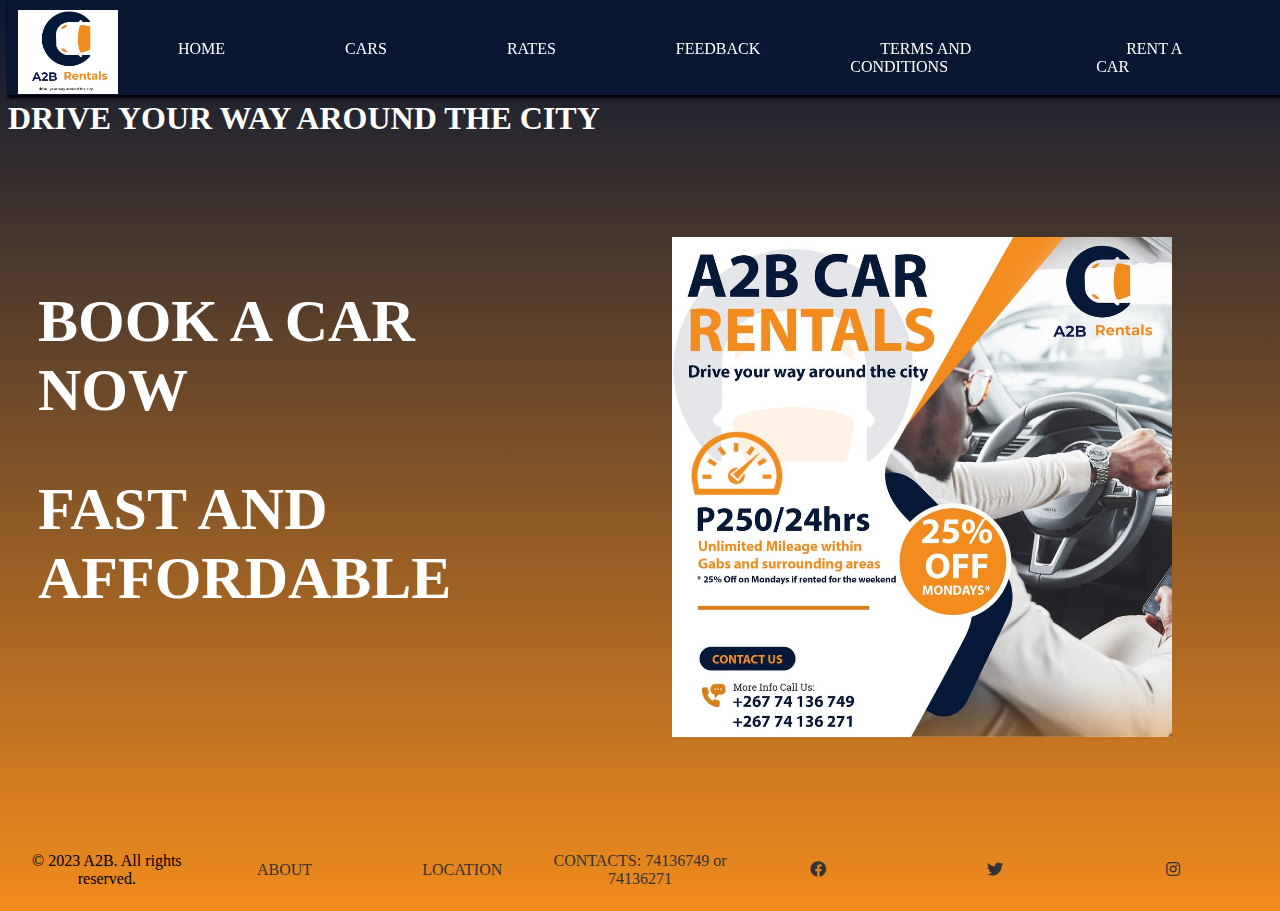
<file: index.html>
<!DOCTYPE html>
<html lang="en">

  <head>
    <meta charset="UTF-8">
    <meta name="viewport" content="width=device-width, initial-scale=1.0">

    <title>HOME</title>

    <link rel="stylesheet" href="a2b.css">
    <script src="javascrpt.js"></script>
    <link rel="stylesheet" href="https://cdnjs.cloudflare.com/ajax/libs/font-awesome/5.15.3/css/all.min.css">

    
  <style>

body{
  background-image: linear-gradient(#091732, #F18B1D);

}

  .feature{
    margin: 100px;
  margin-left: 30px; 
  display: flex;
 }

 h2{
  font-size: 60px;
 }

 .book{
  background-color: #091732;
  align-items: start;
        justify-content: space-between;
        padding: 10px;
        width: 100%;
        height: 50px;
 }
 
 p{
  margin: 50px;
  margin-bottom: 0;
 }


 @media (max-width: 768px) {
  .content {
    text-align: center;
  }
  
  .content h1 {
    font-size: 24px;
  }
  
  .feature {
    flex-direction: column;
  }
  
  .feature img {
    margin: 20px auto;
    max-width: 100%;
    height: auto;
  }
}

  </style>
    
  </head>

  <body>

    <header>
      <a href="index.html">
        <img class="logo" src="A2B PHOTOS/LOGO0998_n.jpg" alt="logo">
      </a>
      
      <nav class="scroll-nav">
        <ul>
          <li><a href="index.html">HOME</a></li>
          <li><a href="cars.html">CARS</a></li>
          <li><a href="rates.html">RATES</a></li>
          <li><a href="feedback.html">FEEDBACK</a></li>
          <li><a href="t&c's.html">TERMS AND CONDITIONS</a></li>
          <li><a href="RENT.html">RENT A CAR</a></li>
        </ul>
      </nav>
    </header>

    <section class="content">
      <div >
        <h1>DRIVE YOUR WAY AROUND THE CITY</h1>

        <div class="feature">
          
         <div>
          <h2>BOOK A CAR NOW</h2>
          <H2>FAST AND AFFORDABLE</H2>
         </div>
          <img src="A2B PHOTOS/COVER_n.jpg" alt="car" style="margin-left: 100px;" height="500px">
        </div>

       
     </section>
          
  <footer class="footer" >

    <nav>
      <p>&copy; 2023 A2B. All rights reserved.</p>
      <p><a href="#">ABOUT</a></p>
      <p><a href="#">LOCATION</a></p>
      <p><a href="#">CONTACTS: 74136749 or 74136271</a></p>
      <p><a href="https://www.facebook.com/A2B-car-rental-101947385491706/"><i class="fab fa-facebook"></i></a></p>
      <p><a href="#"><i class="fab fa-twitter"></i></a></p>
      <p><a href="#"><i class="fab fa-instagram"></i></a></p>
      
    </nav>
    
    
  
  </footer>

    
  </body>
</html>
</file>
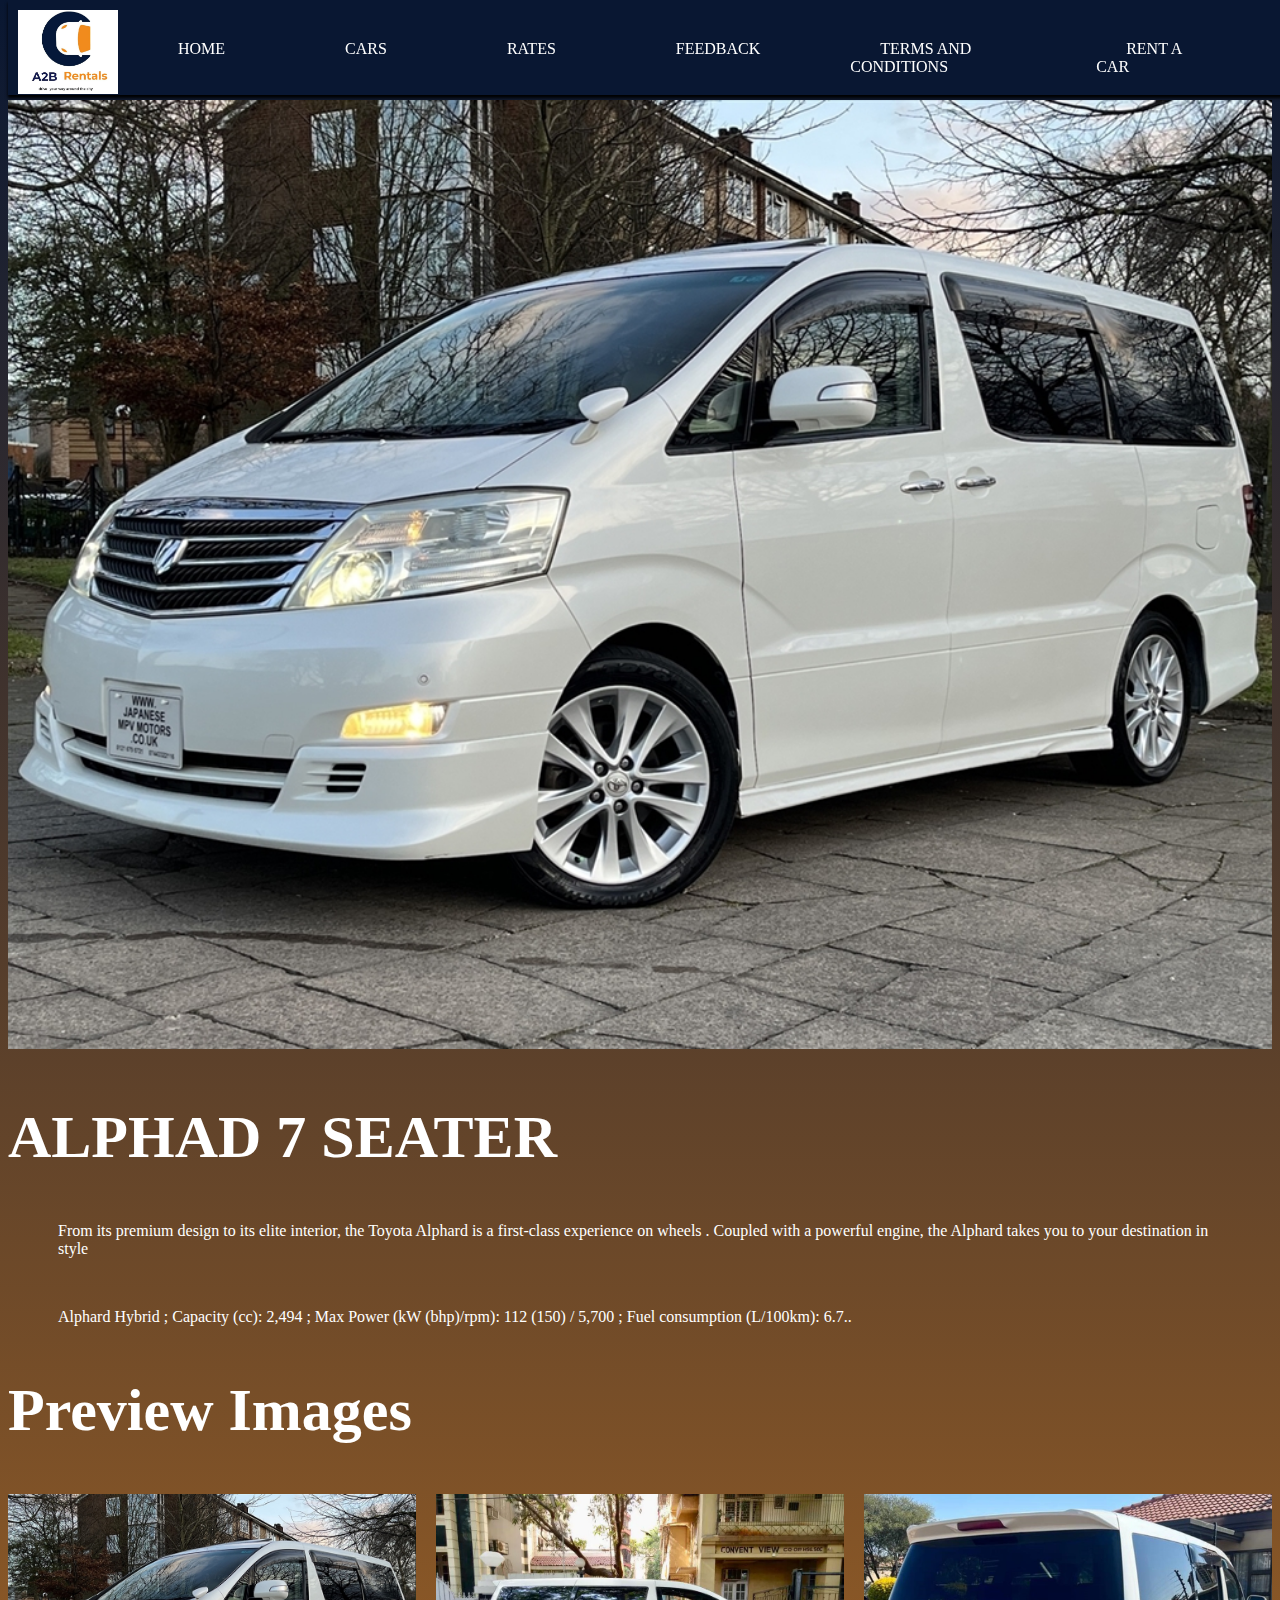
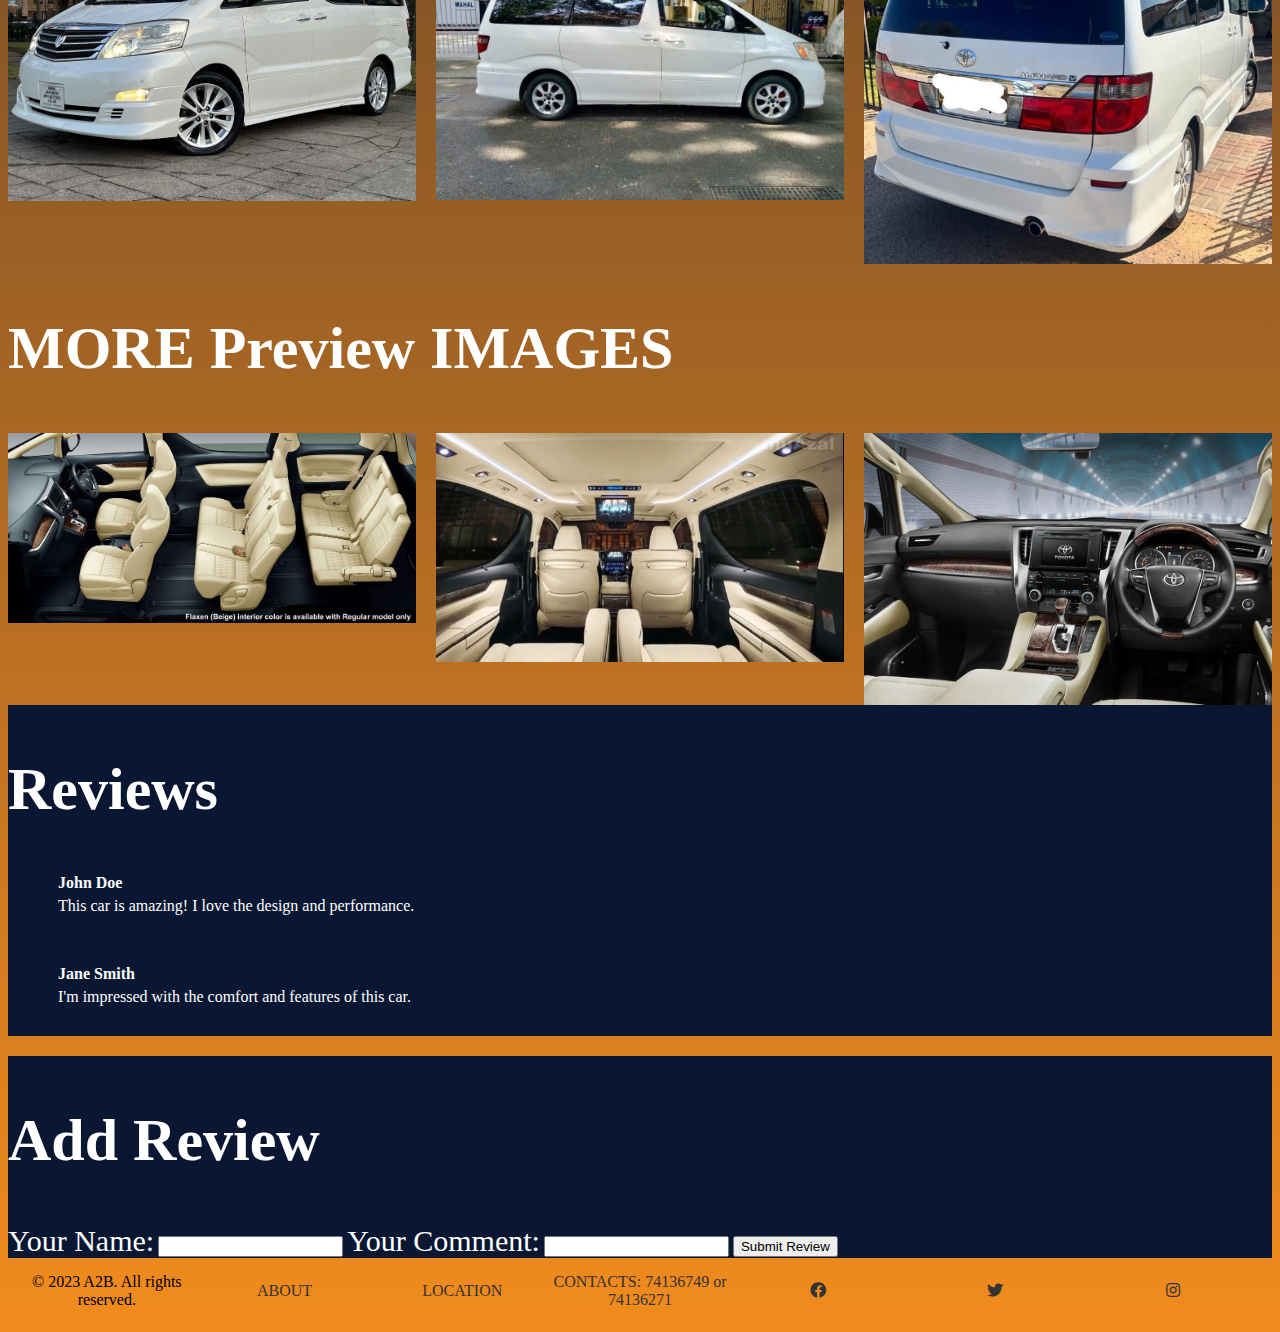
<file: alphad.html>
<!DOCTYPE html>
<html lang="en">

  <head>
    <meta charset="UTF-8">
    <meta name="viewport" content="width=device-width, initial-scale=1.0">

    <title>alphad</title>

    <link rel="stylesheet" href="a2b.css">
    <script src="javascrpt.js"></script>
    <link rel="stylesheet" href="https://cdnjs.cloudflare.com/ajax/libs/font-awesome/5.15.3/css/all.min.css">

    
  <style>

body{
  background-image: linear-gradient(#091732, #F18B1D);

}

  .feature{
    margin: 100px;
  margin-left: 30px; 
  display: flex;
 }

 h2{
  font-size: 60px;
 }

 .book{
  background-color: #091732;
  align-items: start;
        justify-content: space-between;
        padding: 10px;
        width: 100%;
        height: 50px;
 }
 label{
  font-size: 30px;
 }
 input[type="datetime-local"] {
  font-size: 20px; /* Adjust the font size as desired */
  color: #0f0000; /* Change the color to your preferred color */
  /* Add any other styles or properties as needed */
}
 p{
  margin: 50px;
  margin-bottom: 0;
 }
  </style>
    
  </head>

  <body>

    <header>
      <a href="index.html">
        <img class="logo" src="A2B PHOTOS/LOGO0998_n.jpg" alt="logo">
      </a>
      
      <nav class="scroll-nav">
        <ul>
          <li><a href="index.html">HOME</a></li>
          <li><a href="cars.html">CARS</a></li>
          <li><a href="rates.html">RATES</a></li>
          <li><a href="feedback.html">FEEDBACK</a></li>
          <li><a href="t&c's.html">TERMS AND CONDITIONS</a></li>
          <li><a href="RENT.html">RENT A CAR</a></li>
        </ul>
      </nav>
    </header>

    <section class="content">
        <div class="car-details">
            <div class="car-image">
              <img class="car-img" src="A2B PHOTOS/alphad 3 Rw2.jpg" alt="Car Image" style="height:px;">
            </div>

            <div class="car-details-info">
              <h2>ALPHAD 7 SEATER </h2>
              <p>From its premium design to its elite interior, the Toyota Alphard is a first-class experience on wheels
                . Coupled with a powerful engine, the Alphard takes you to your destination in style</p>
              <P>Alphard Hybrid ; Capacity (cc): 2,494 ; Max Power (kW (bhp)/rpm): 112 (150) / 5,700 ; Fuel consumption (L/100km): 6.7..</P>

                
            </div>    
            
            
        
        <h2>Preview Images</h2>

            <div class="car-preview">
              <img src="A2B PHOTOS/alphad 3 Rw2.jpg" alt="Preview Image 1">
              <img src="A2B PHOTOS/toyota-alphard-used-car-1000x1000.webp" alt="Preview Image 2">
              <img src="A2B PHOTOS/ONEH 236_n.jpg" alt="Preview Image 3">

            </div> 
            
            <h2> MORE Preview IMAGES</h2>
            <div class="car-preview">
            
              <img src="A2B PHOTOS/Alphard-interior-color-Beige.jpg" alt="Preview GIF 1">
              <img src="A2B PHOTOS/maxresdefault (1).jpg" alt="Preview GIF 2">
              <img src="A2B PHOTOS/toyota-alphard-dashboard-view-420013.webp" alt="Preview GIF 3">
            </div>
            <div class="car-reviews">
               <div class="review">

                <h2>Reviews</h2>
            
                <p class="reviewer">John Doe</p>
                <p class="comment">This car is amazing! I love the design and performance.</p>
             
                <p class="reviewer">Jane Smith</p>
                <p  style="margin-bottom: 30px;" class="comment">I'm impressed with the comfort and features of this car.</p>
              </div>


              <form class="add-review-form">
                <h2>Add Review</h2>
                
                <label for="reviewer-name">Your Name:</label>
                <input type="text" id="reviewer-name" name="reviewer-name" required>
        
                <label for="review-comment">Your Comment:</label>
                <input type="text" id="reviewer-name" name="reviewer-name" required>
        
                <button class="butin" type="submit">Submit Review</button>
              </form>
            </div>
          </div>
     </section>
          
  <footer class="footer" >

    <nav>
      <p>&copy; 2023 A2B. All rights reserved.</p>
      <p><a href="#">ABOUT</a></p>
      <p><a href="#">LOCATION</a></p>
      <p><a href="#">CONTACTS: 74136749 or 74136271</a></p>
      <p><a href="#"><i class="fab fa-facebook"></i></a></p>
      <p><a href="#"><i class="fab fa-twitter"></i></a></p>
      <p><a href="#"><i class="fab fa-instagram"></i></a></p>
      
    </nav>
    
    
  
  </footer>

    
  </body>
</html>
</file>
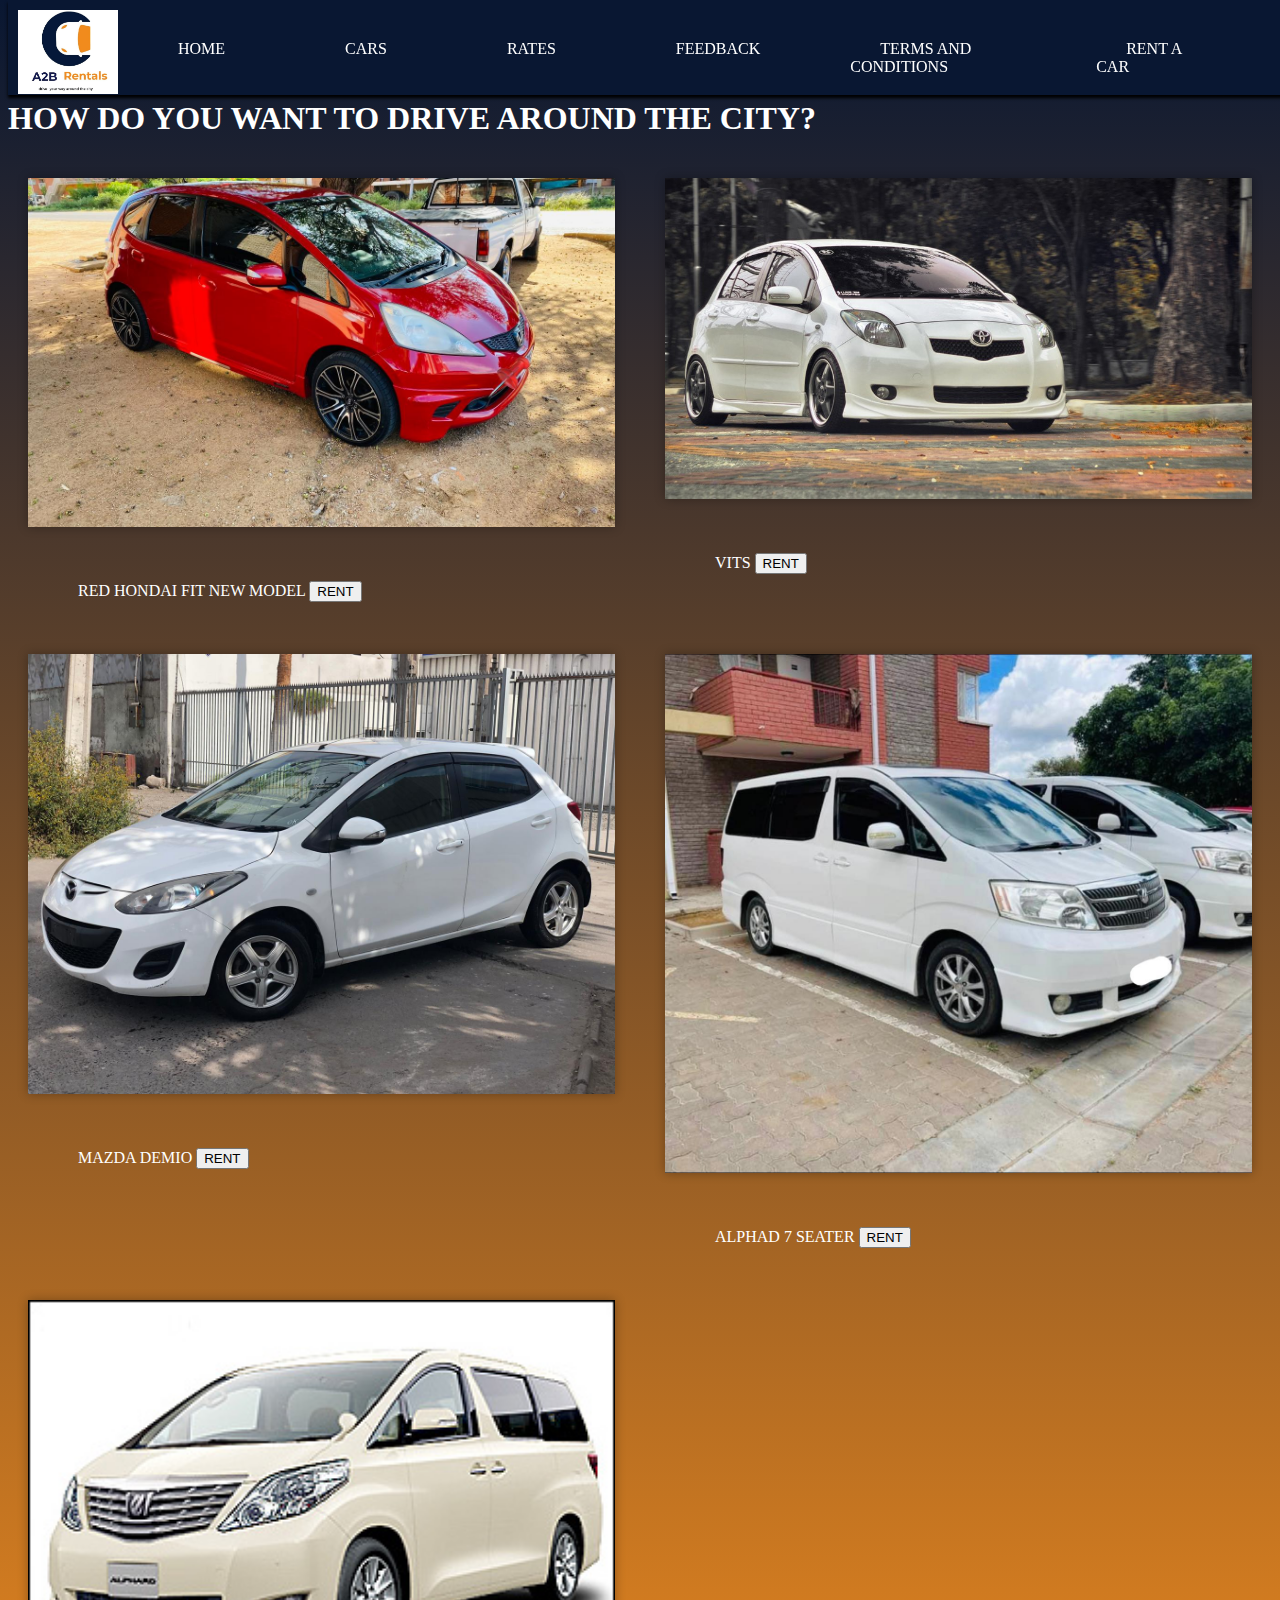
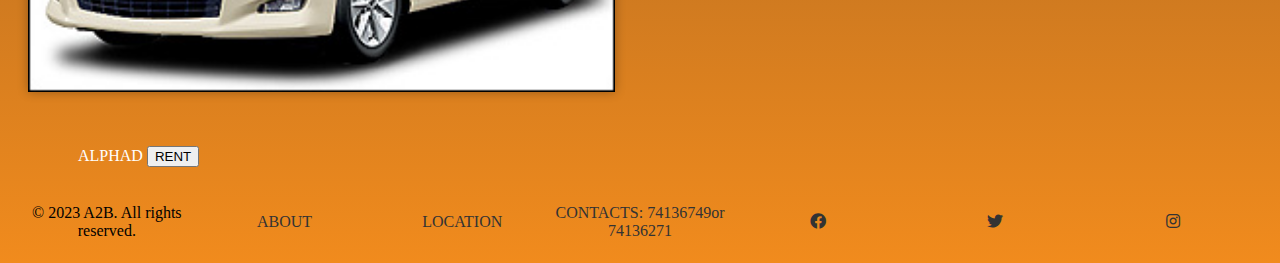
<file: cars.html>
<!DOCTYPE html>
<html lang="en">

  <head>
    <meta charset="UTF-8">
    <meta name="viewport" content="width=device-width, initial-scale=1.0">

    <title>cars</title>

    <link rel="stylesheet" href="a2b.css">
    <script src="javascrpt.js"></script>
    <link rel="stylesheet" href="https://cdnjs.cloudflare.com/ajax/libs/font-awesome/5.15.3/css/all.min.css">

    
  <style>

  </style>
    
  </head>

  <body>

    <header>
      <a href="index.html">
        <img class="logo" src="A2B PHOTOS/LOGO0998_n.jpg" alt="logo">
      </a>
      
      <nav class="scroll-nav">
        <ul>
          <li><a href="index.html">HOME</a></li>
          <li><a href="cars.html">CARS</a></li>
          <li><a href="rates.html">RATES</a></li>
          <li><a href="feedback.html">FEEDBACK</a></li>
          <li><a href="t&c's.html">TERMS AND CONDITIONS</a></li>
          <li><a href="RENT.html">RENT A CAR</a></li>
        </ul>
      </nav>
    </header>
    
    <section class="content">
      <div >
        <h1>HOW DO YOU WANT TO DRIVE AROUND THE CITY?</h1>

        <div class="grid-container">
          <div>
            <a href="HONDAI FIT NEW MODEL.html">
              <img class="carr" src="A2B PHOTOS/RED HF 517075_n.jpg" alt="Image Link">
            </a>
            <p>RED HONDAI FIT NEW MODEL
              <a href="RENT.html">
                <button type="submit">RENT</button>
              </a>
              
            </p>
        </div>

       
        <div>
          <a href="VITS.html">
            <img class="carr" src="A2B PHOTOS/White_2008_Toyota_Vits_(50655490).jpeg" alt="Image Link">
          </a>
          <p>VITS
            <a href="RENT.html">
              <button type="submit">RENT</button>
            </a>
            
          </p>
      </div>
          <div>
            <a href="mazda demio.html">
              <img class="carr" src="A2B PHOTOS/demio2.jpeg" alt="Image Link">
            </a>
            <p>MAZDA DEMIO
              <a href="RENT.html">
                <button type="submit">RENT</button>
              </a>
              
            </p>
        </div>

        <div>
          <a href="alphad.html">
            <img class="carr" src="A2B PHOTOS/ONEH APLPHAFD 14_n.jpg" alt="Image Link" >
          </a>
          <p>ALPHAD 7 SEATER
            <a href="RENT.html">
              <button type="submit">RENT</button>
            </a>
            
          </p>
      </div>


          <div><img class="carr" src="A2B PHOTOS/alfad10567_m.jpg" alt="">
            <p>ALPHAD
            <a href="RENT.html">
              <button type="submit">RENT</button>
            </a>
            
          </p>
          </div>

        </div>
        
        

     </section>
          
  <footer class="footer" >

    <nav>
      <p>&copy; 2023 A2B. All rights reserved.</p>
      <p><a href="#">ABOUT</a></p>
      <p><a href="#">LOCATION</a></p>
      <p><a href="#">CONTACTS: 74136749or 74136271</a></p>
      <p><a href="https://www.facebook.com/A2B-car-rental-101947385491706/"><i class="fab fa-facebook"></i></a></p>
      <p><a href="#"><i class="fab fa-twitter"></i></a></p>
      <p><a href="#"><i class="fab fa-instagram"></i></a></p>
      
    </nav>
    
    
  
  </footer>

    
  </body>
</html>
</file>
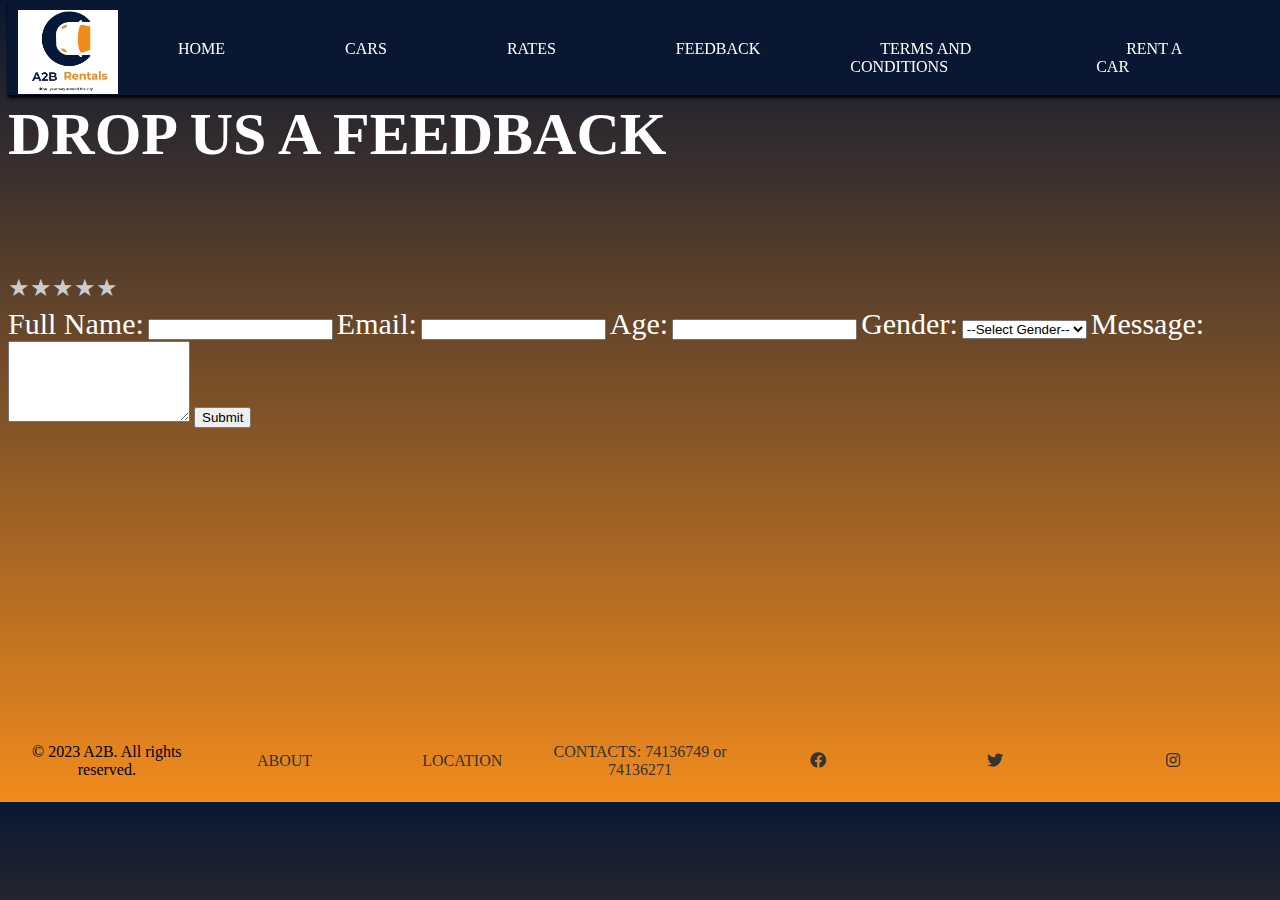
<file: feedback.html>
<!DOCTYPE html>
<html lang="en">

  <head>
    <meta charset="UTF-8">
    <meta name="viewport" content="width=device-width, initial-scale=1.0">

    <title>feedback</title>

    <link rel="stylesheet" href="a2b.css">
    <script src="javascrpt.js"></script>
    <link rel="stylesheet" href="https://cdnjs.cloudflare.com/ajax/libs/font-awesome/5.15.3/css/all.min.css">

    <style>

.rating {
  display: inline-block;
}

.rating input {
  display: none;
}

.rating label {
  float: right;
  cursor: pointer;
  color: #ccc;
}

.rating label:before {
  content: '\2605';
  font-size: 24px;
}

.rating input:checked ~ label {
  color: #130bf8;
}

.rating label:hover,
.rating label:hover ~ label {
  color: #6c5a0a;
}

    </style>
 
  </head>
  <body>

    <header>
      <a href="index.html">
        <img class="logo" src="A2B PHOTOS/LOGO0998_n.jpg" alt="logo">
      </a>
      
      <nav class="scroll-nav">
        <ul>
          <li><a href="index.html">HOME</a></li>
          <li><a href="cars.html">CARS</a></li>
          <li><a href="rates.html">RATES</a></li>
          <li><a href="feedback.html">FEEDBACK</a></li>
          <li><a href="t&c's.html">TERMS AND CONDITIONS</a></li>
          <li><a href="RENT.html">RENT A CAR</a></li>
        </ul>
      </nav>
    </header>

    <section class="content">
     

    
        <section class="content">
    
         <section class="text=areas">
    
            <h2 style="margin-bottom: 100px;">DROP US A FEEDBACK</h2>
    
            <div class="rating">
              <input type="radio" id="star5" name="rating" value="5">
              <label for="star5"></label>
              <input type="radio" id="star4" name="rating" value="4">
              <label for="star4"></label>
              <input type="radio" id="star3" name="rating" value="3">
              <label for="star3"></label>
              <input type="radio" id="star2" name="rating" value="2">
              <label for="star2"></label>
              <input type="radio" id="star1" name="rating" value="1">
              <label for="star1"></label>
            </div>
            
    
     <form class="feedback">
      <label for="full-name">Full Name:</label>
      <input type="text" id="full-name" name="full-name" required class="text-here">
      <label for="email">Email:</label>
      <input type="email" id="email" name="email" required class="text-here">
      <label for="age">Age:</label>
      <input type="number" id="age" name="age" required class="text-here">
      <label for="gender">Gender:</label>
    
    
      <select id="gender" name="gender" required>
        <option value="">--Select Gender--</option>
        <option value="male">Male</option>
        <option value="female">Female</option>
        <option value="prefer not to say">Prefer not to say</option>
        <option value="other">Other</option>
      </select>
    
    
      <label for="message">Message:</label>
      <textarea id="message" name="message" rows="5" required></textarea>
      <input type="submit" value="Submit">
      
    </form>
    
            </div>
    
     </section>
        </section>
    
          </form>

      
    </form>


       
   
     </section>
          
  <footer style="margin-top: 300px;" class="footer" >

    <nav>
      <p>&copy; 2023 A2B. All rights reserved.</p>
      <p><a href="#">ABOUT</a></p>
      <p><a href="#">LOCATION</a></p>
      <p><a href="#">CONTACTS: 74136749 or 74136271</a></p>
      <p><a href="https://www.facebook.com/A2B-car-rental-101947385491706/"><i class="fab fa-facebook"></i></a></p>
      <p><a href="#"><i class="fab fa-twitter"></i></a></p>
      <p><a href="#"><i class="fab fa-instagram"></i></a></p>
      
    </nav>
    
    
  
  </footer>

    
  </body>
</html>
</file>
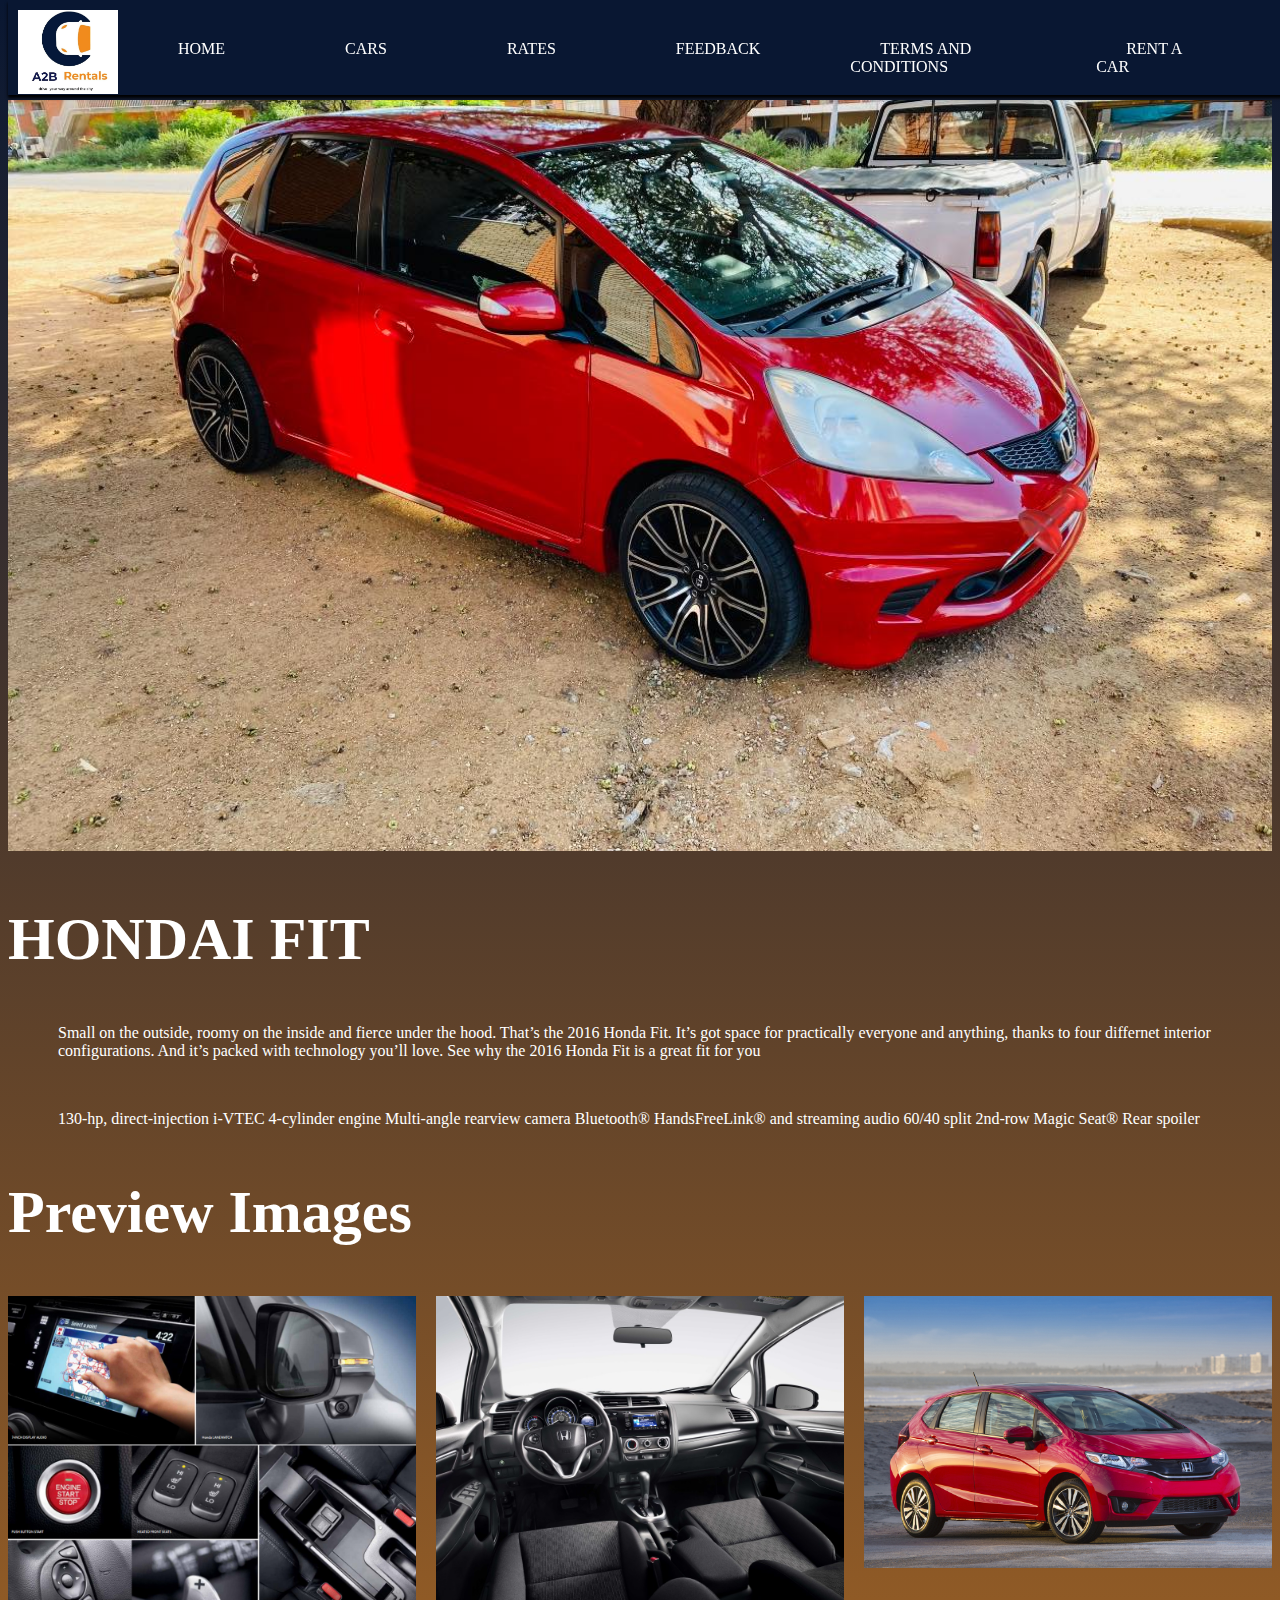
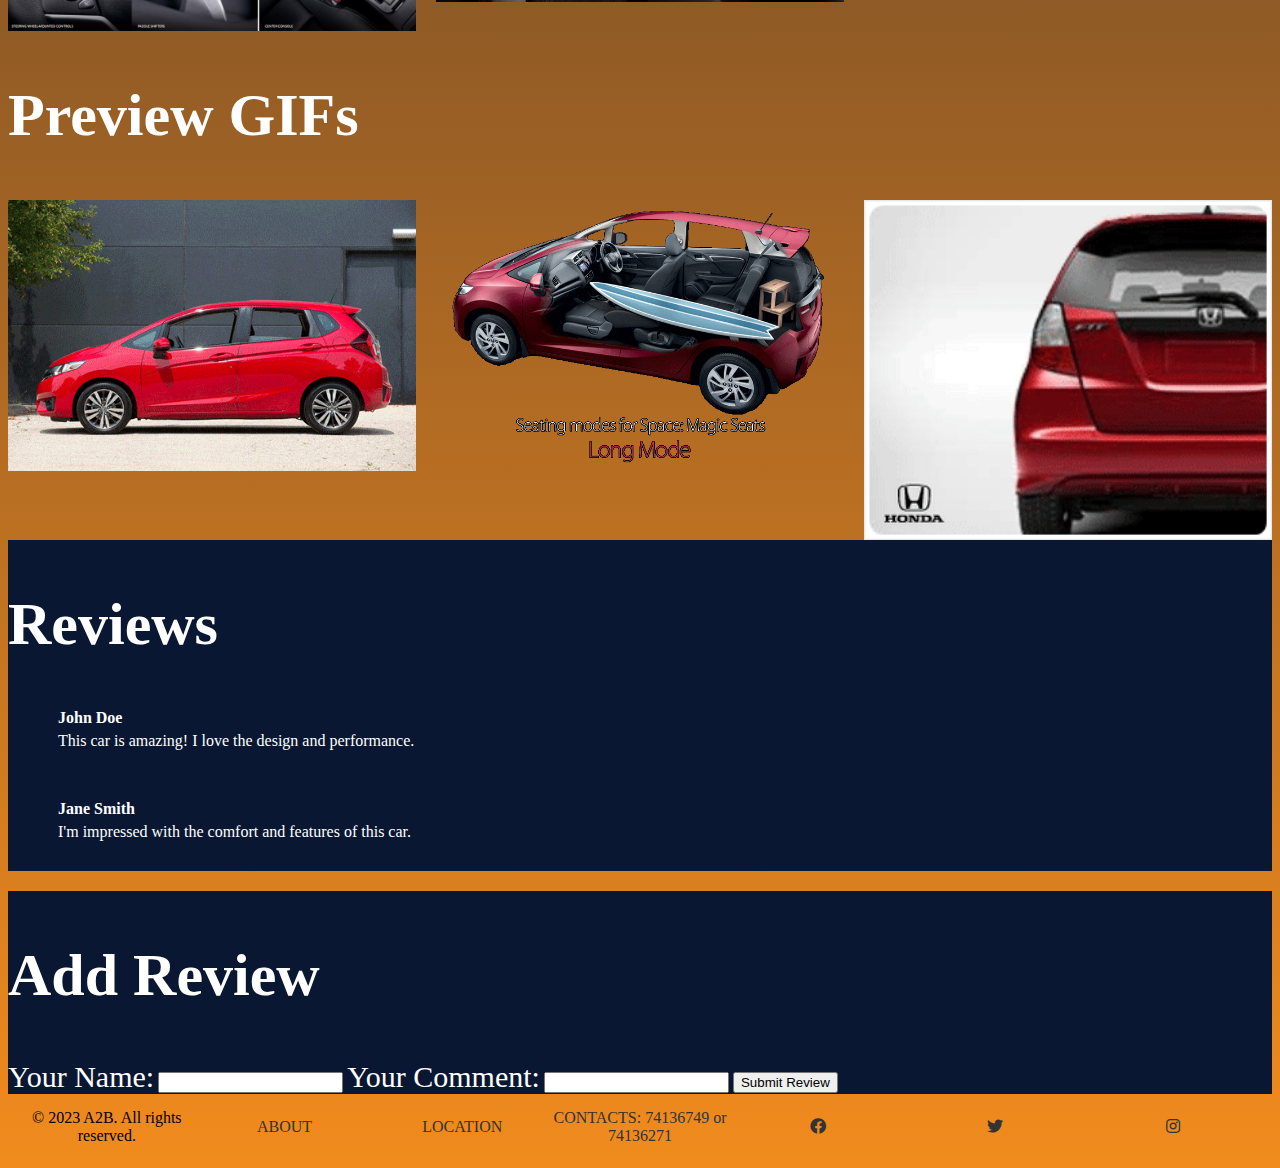
<file: HONDAI FIT NEW MODEL.html>
<!DOCTYPE html>
<html lang="en">

  <head>
    <meta charset="UTF-8">
    <meta name="viewport" content="width=device-width, initial-scale=1.0">

    <title>honda fit </title>

    <link rel="stylesheet" href="a2b.css">
    <script src="javascrpt.js"></script>
    <link rel="stylesheet" href="https://cdnjs.cloudflare.com/ajax/libs/font-awesome/5.15.3/css/all.min.css">

    
  <style>

body{
  background-image: linear-gradient(#091732, #F18B1D);

}

  .feature{
    margin: 100px;
  margin-left: 30px; 
  display: flex;
 }

 h2{
  font-size: 60px;
 }

 .book{
  background-color: #091732;
  align-items: start;
        justify-content: space-between;
        padding: 10px;
        width: 100%;
        height: 50px;
 }
 label{
  font-size: 30px;
 }
 input[type="datetime-local"] {
  font-size: 20px; /* Adjust the font size as desired */
  color: #0f0000; /* Change the color to your preferred color */
  /* Add any other styles or properties as needed */
}
 p{
  margin: 50px;
  margin-bottom: 0;
 }
  </style>
    
  </head>

  <body>

    <header>
      <a href="index.html">
        <img class="logo" src="A2B PHOTOS/LOGO0998_n.jpg" alt="logo">
      </a>
      
      <nav class="scroll-nav">
        <ul>
          <li><a href="index.html">HOME</a></li>
          <li><a href="cars.html">CARS</a></li>
          <li><a href="rates.html">RATES</a></li>
          <li><a href="feedback.html">FEEDBACK</a></li>
          <li><a href="t&c's.html">TERMS AND CONDITIONS</a></li>
          <li><a href="RENT.html">RENT A CAR</a></li>
        </ul>
      </nav>
    </header>

    <section class="content">
        <div class="car-details">
            <div class="car-image">
              <img class="car-img" src="A2B PHOTOS/RED HF 517075_n.jpg" alt="Car Image">
            </div>

            <div class="car-details-info">
              <h2>HONDAI FIT</h2>
              <p>Small on the outside, roomy on the inside and fierce under the hood. That’s the 2016 Honda Fit. It’s got space for practically everyone and anything, thanks to four differnet interior configurations. And it’s packed with technology you’ll love. See why the 2016 Honda Fit is a great fit for you</p>
              <P>130-hp, direct-injection i-VTEC 4-cylinder engine
                Multi-angle rearview camera
                Bluetooth® HandsFreeLink® and streaming audio
                60/40 split 2nd-row Magic Seat®
                Rear spoiler</P>

                
            </div>    
            
            
        
        <h2>Preview Images</h2>

            <div class="car-preview">
              <img src="A2B PHOTOS/fit-1024x840.jpg" alt="Preview Image 1">
              <img src="A2B PHOTOS/HON2D15-006-1024x768.jpg" alt="Preview Image 2">
              <img src="A2B PHOTOS/HON42017-honda-fit_100562122_h.jpg" alt="Preview Image 3">

            </div> 
            
            <h2>Preview GIFs</h2>
            <div class="car-preview">
            
              <img src="A2B PHOTOS/HOON3842806934-1425510666012.gif" alt="Preview GIF 1">
              <img src="A2B PHOTOS/HOOOOON2f3feaa712a8cd9fc8288b858cf9f8ac5.gif" alt="Preview GIF 2">
              <img src="A2B PHOTOS/HOONGrandCapitalHamadryas-size_restricted.gif" alt="Preview GIF 3">
            </div>
            <div class="car-reviews">
               <div class="review">

                <h2>Reviews</h2>
            
                <p class="reviewer">John Doe</p>
                <p class="comment">This car is amazing! I love the design and performance.</p>
             
                <p class="reviewer">Jane Smith</p>
                <p  style="margin-bottom: 30px;" class="comment">I'm impressed with the comfort and features of this car.</p>
              </div>


              <form class="add-review-form">
                <h2>Add Review</h2>
                
                <label for="reviewer-name">Your Name:</label>
                <input type="text" id="reviewer-name" name="reviewer-name" required>
        
                <label for="review-comment">Your Comment:</label>
                <input type="text" id="reviewer-name" name="reviewer-name" required>
        
                <button class="butin" type="submit">Submit Review</button>
              </form>
            </div>
          </div>
     </section>
          
  <footer class="footer" >

    <nav>
      <p>&copy; 2023 A2B. All rights reserved.</p>
      <p><a href="#">ABOUT</a></p>
      <p><a href="#">LOCATION</a></p>
      <p><a href="#">CONTACTS: 74136749 or 74136271</a></p>
      <p><a href="https://www.facebook.com/A2B-car-rental-101947385491706/"><i class="fab fa-facebook"></i></a></p>
      <p><a href="#"><i class="fab fa-twitter"></i></a></p>
      <p><a href="#"><i class="fab fa-instagram"></i></a></p>
      
    </nav>
    
    
  
  </footer>

    
  </body>
</html>
</file>
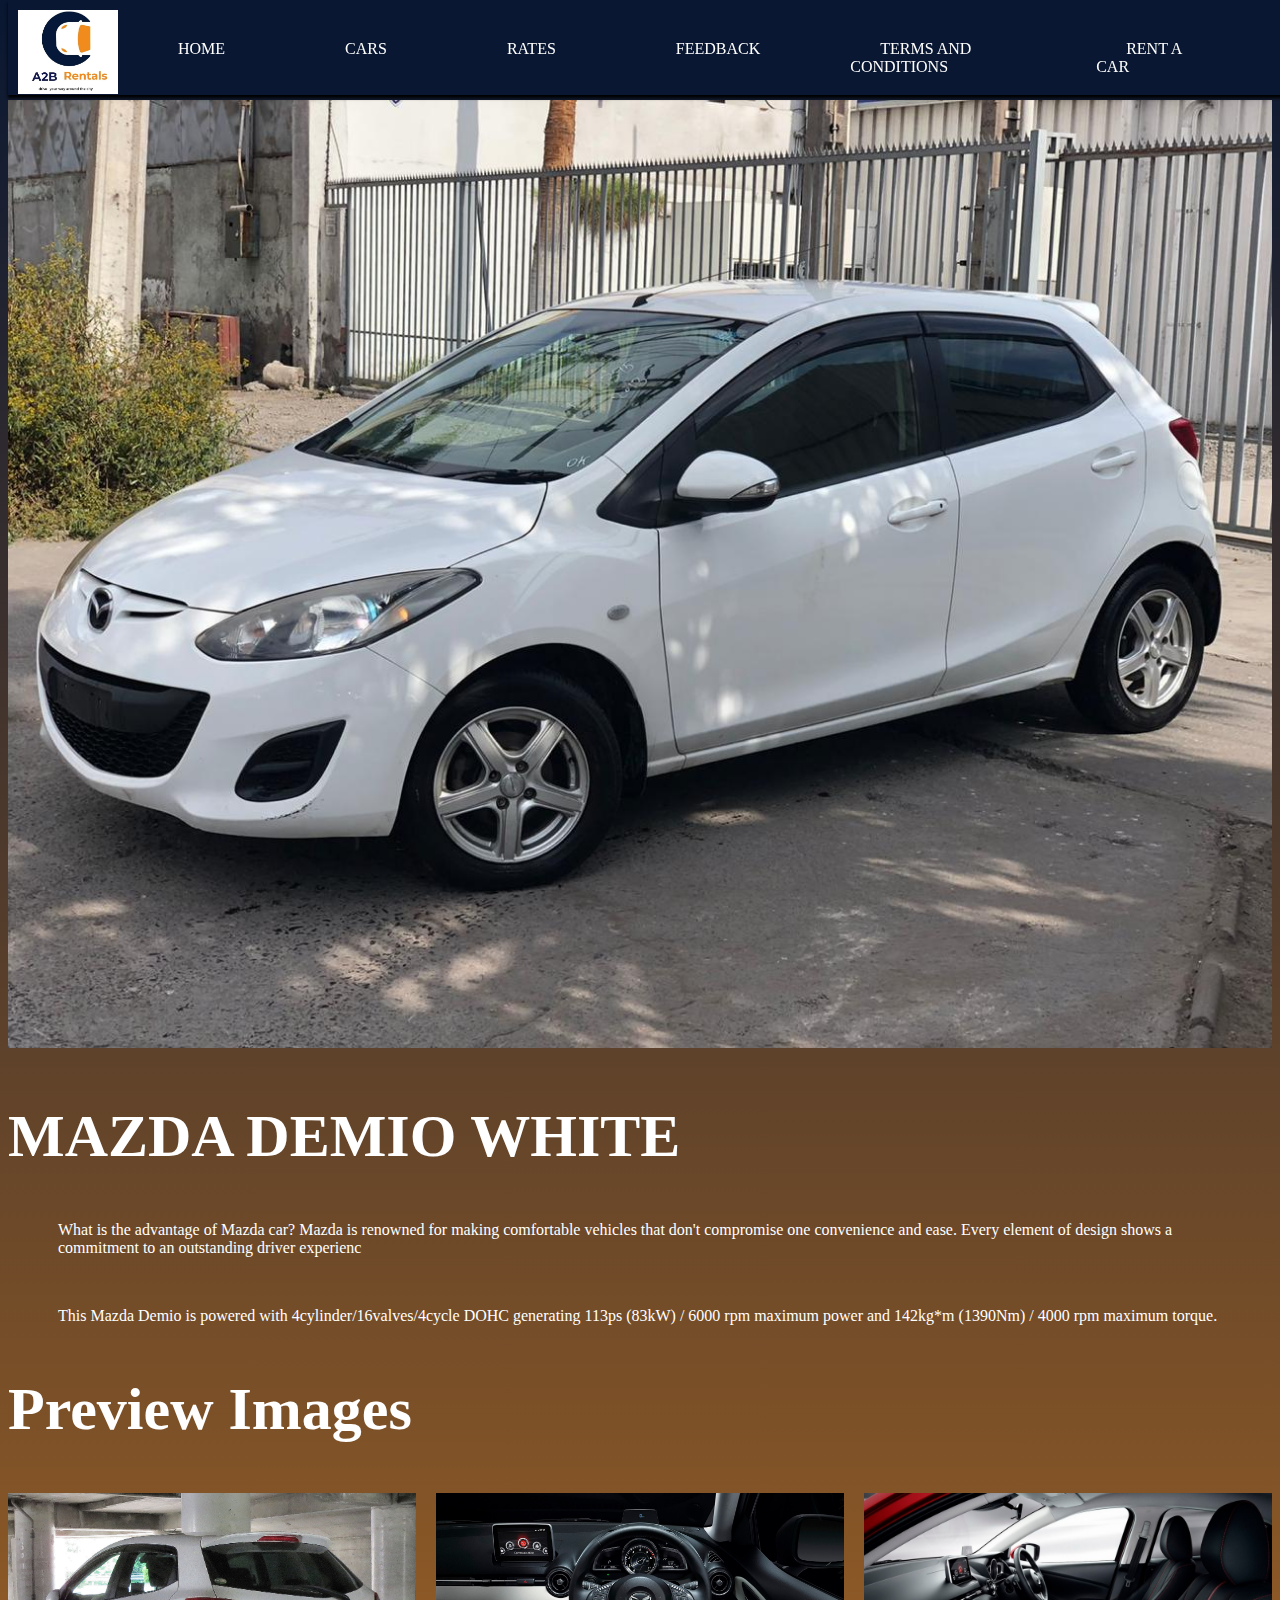
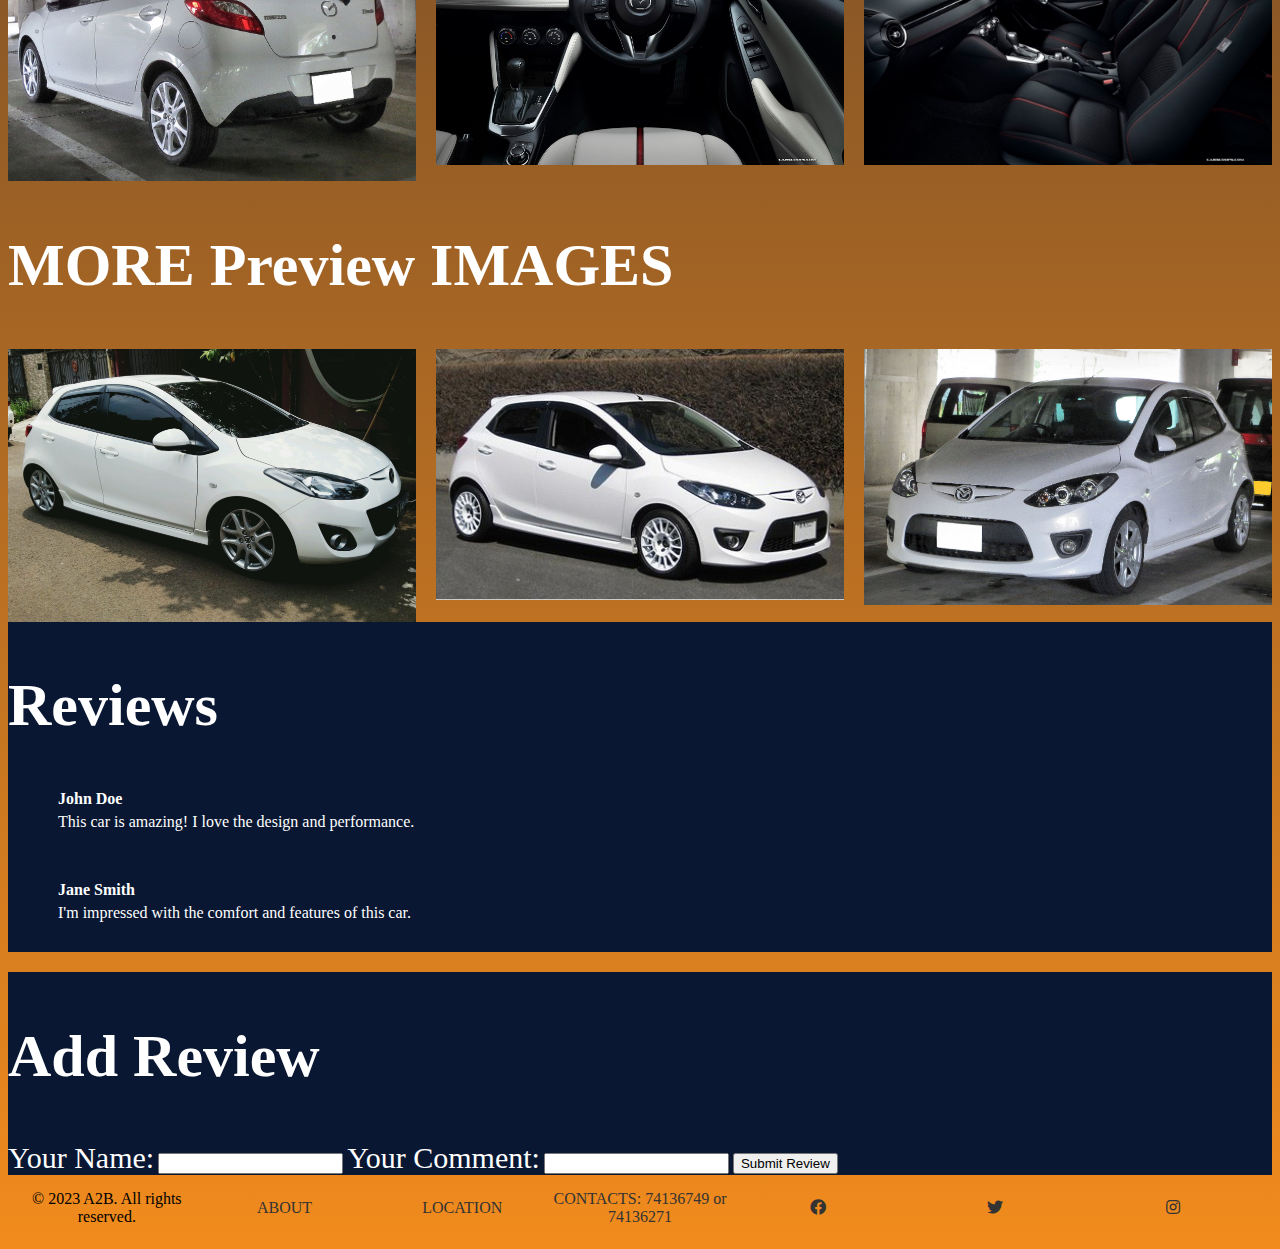
<file: mazda demio.html>
<!DOCTYPE html>
<html lang="en">

  <head>
    <meta charset="UTF-8">
    <meta name="viewport" content="width=device-width, initial-scale=1.0">

    <title>mazda demio</title>

    <link rel="stylesheet" href="a2b.css">
    <script src="javascrpt.js"></script>
    <link rel="stylesheet" href="https://cdnjs.cloudflare.com/ajax/libs/font-awesome/5.15.3/css/all.min.css">

    
  <style>

body{
  background-image: linear-gradient(#091732, #F18B1D);

}

  .feature{
    margin: 100px;
  margin-left: 30px; 
  display: flex;
 }

 h2{
  font-size: 60px;
 }

 .book{
  background-color: #091732;
  align-items: start;
        justify-content: space-between;
        padding: 10px;
        width: 100%;
        height: 50px;
 }
 label{
  font-size: 30px;
 }
 input[type="datetime-local"] {
  font-size: 20px; /* Adjust the font size as desired */
  color: #0f0000; /* Change the color to your preferred color */
  /* Add any other styles or properties as needed */
}
 p{
  margin: 50px;
  margin-bottom: 0;
 }
  </style>
    
  </head>

  <body>

    <header>
      <a href="index.html">
        <img class="logo" src="A2B PHOTOS/LOGO0998_n.jpg" alt="logo">
      </a>
      
      <nav class="scroll-nav">
        <ul>
          <li><a href="index.html">HOME</a></li>
          <li><a href="cars.html">CARS</a></li>
          <li><a href="rates.html">RATES</a></li>
          <li><a href="feedback.html">FEEDBACK</a></li>
          <li><a href="t&c's.html">TERMS AND CONDITIONS</a></li>
          <li><a href="RENT.html">RENT A CAR</a></li>
        </ul>
      </nav>
    </header>

    <section class="content">
        <div class="car-details">
            <div class="car-image">
              <img class="car-img" src="A2B PHOTOS/demio2.jpeg" alt="Car Image">
            </div>

            <div class="car-details-info">
              <h2>MAZDA DEMIO WHITE </h2>
              <p>What is the advantage of Mazda car?
                Mazda is renowned for making comfortable vehicles that don't compromise one convenience and ease. 
                Every element of design shows a commitment to an outstanding driver experienc</p>
              <P>This Mazda Demio is powered with 4cylinder/16valves/4cycle DOHC generating 113ps (83kW) 
                / 6000 rpm maximum power and 142kg*m (1390Nm) / 4000 rpm maximum torque.</P>

                
            </div>    
            
            
        
        <h2>Preview Images</h2>

            <div class="car-preview">
              <img src="A2B PHOTOS/Mazda_Demio_Sport_DE5FS_Rear.jpg" alt="Preview Image 1">
              <img src="A2B PHOTOS/2015-Mazda2-Demio-interior.jpg" alt="Preview Image 2">
              <img src="A2B PHOTOS/2015-Demio-Mazda2-interior-1024x682.jpg" alt="Preview Image 3">

            </div> 
            
            <h2> MORE Preview IMAGES</h2>
            <div class="car-preview">
            
              <img src="A2B PHOTOS/MMMMb7.jpg" alt="Preview GIF 1">
              <img src="A2B PHOTOS/mazda3-e1451363915828.jpg" alt="Preview GIF 2">
              <img src="A2B PHOTOS/Mazda_Demio_Sport_DE5FS.jpg" alt="Preview GIF 3">
            </div>
            <div class="car-reviews">
               <div class="review">

                <h2>Reviews</h2>
            
                <p class="reviewer">John Doe</p>
                <p class="comment">This car is amazing! I love the design and performance.</p>
             
                <p class="reviewer">Jane Smith</p>
                <p  style="margin-bottom: 30px;" class="comment">I'm impressed with the comfort and features of this car.</p>
              </div>


              <form class="add-review-form">
                <h2>Add Review</h2>
                
                <label for="reviewer-name">Your Name:</label>
                <input type="text" id="reviewer-name" name="reviewer-name" required>
        
                <label for="review-comment">Your Comment:</label>
                <input type="text" id="reviewer-name" name="reviewer-name" required>
        
                <button class="butin" type="submit">Submit Review</button>
              </form>
            </div>
          </div>
     </section>
          
  <footer class="footer" >

    <nav>
      <p>&copy; 2023 A2B. All rights reserved.</p>
      <p><a href="#">ABOUT</a></p>
      <p><a href="#">LOCATION</a></p>
      <p><a href="#">CONTACTS: 74136749 or 74136271</a></p>
      <p><a href="https://www.facebook.com/A2B-car-rental-101947385491706/"><i class="fab fa-facebook"></i></a></p>
      <p><a href="#"><i class="fab fa-twitter"></i></a></p>
      <p><a href="#"><i class="fab fa-instagram"></i></a></p>
      
    </nav>
    
    
  
  </footer>

    
  </body>
</html>
</file>
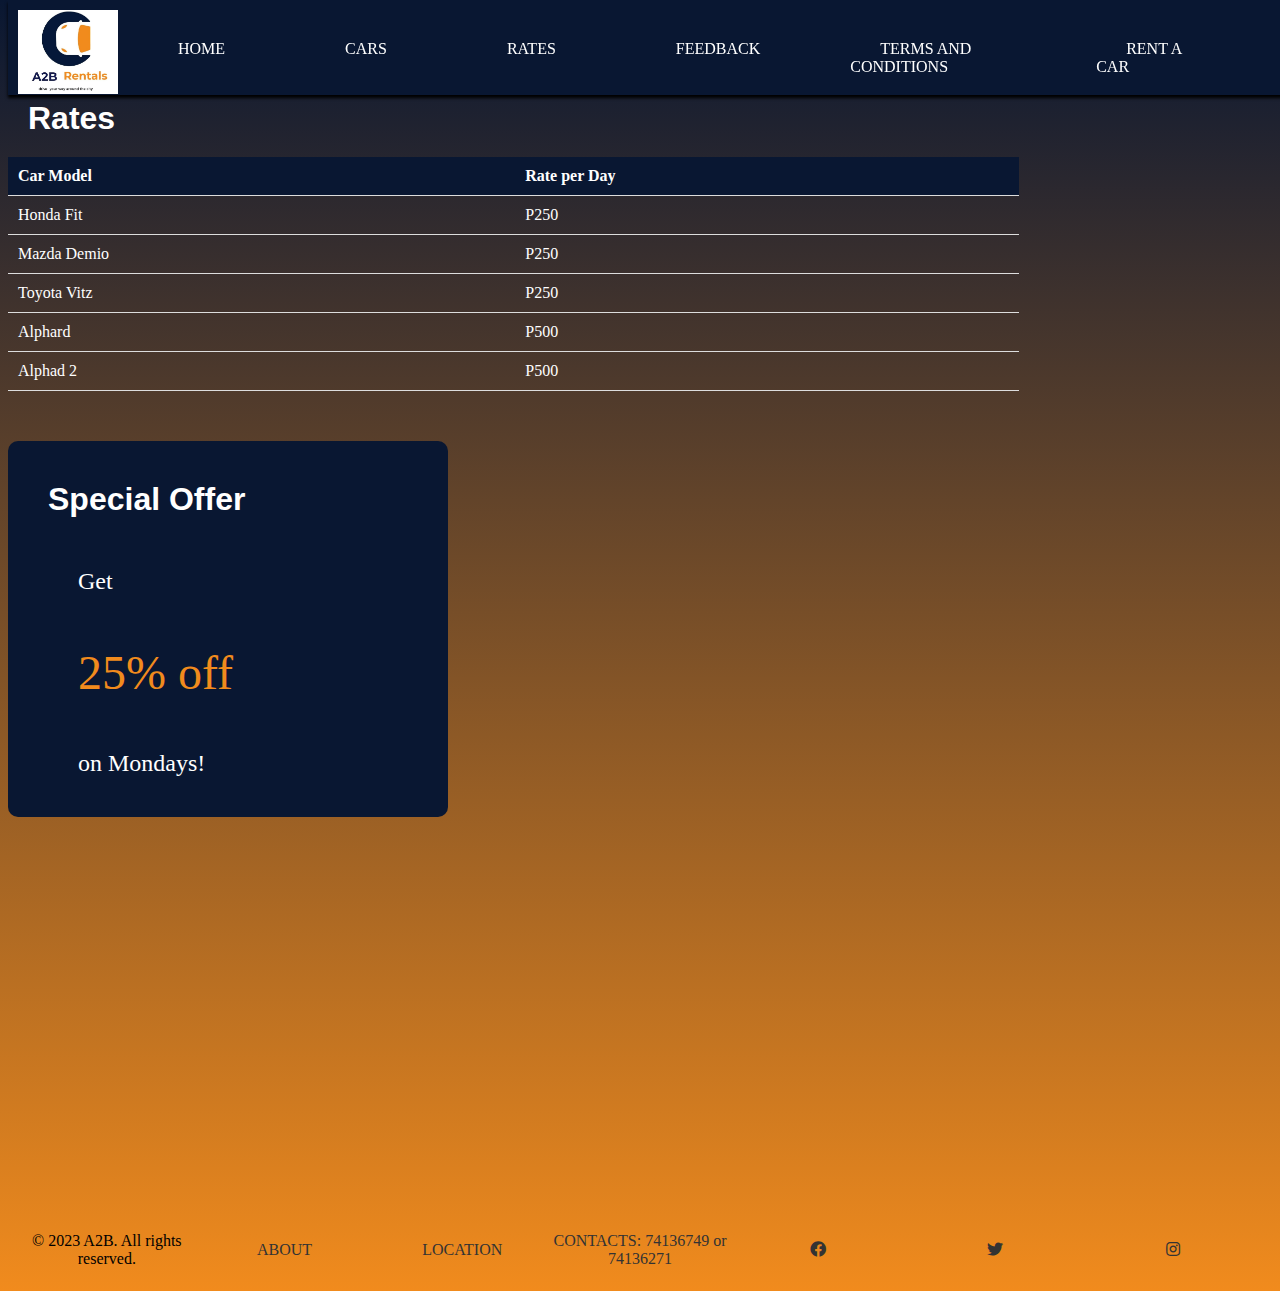
<file: rates.html>
<!DOCTYPE html>
<html lang="en">

  <head>
    <meta charset="UTF-8">
    <meta name="viewport" content="width=device-width, initial-scale=1.0">

    <title>rates</title>

    <link rel="stylesheet" href="a2b.css">
    <script src="javascrpt.js"></script>
    <link rel="stylesheet" href="https://cdnjs.cloudflare.com/ajax/libs/font-awesome/5.15.3/css/all.min.css">

    
  <style>

body{
  background-image: linear-gradient(#091732, #F18B1D);

}

 
 h2{
  font-size: 60px;
 }

 h1 {
      font-size: 32px;
      color: #ffffff;
      margin: 20px;
      font-family: Arial, sans-serif;

    }
    
    .ad-container {
      background-color: #091732;
      padding: 20px;
      margin: 50px auto;
      margin-left: 0px;
      max-width: 400px;
      border-radius: 10px;
    }
    
    .ad-text {
      font-size: 24px;
      color: #ffffff;
      margin-bottom: 20px;
    }
    
    .ad-discount {
      font-size: 48px;
      color: #F18B1D;
      margin-bottom: 20px;
    }

    table {
      margin: 20px auto;
      border-collapse: collapse;
      width: 80%;
      margin-left: 0px;
    }
    
    th, td {
      padding: 10px;
      text-align: left;
      border-bottom: 1px solid #ddd;
    }
    
    th {
      background-color: #091732;
    }
  </style>
    
  </head>

  <body>
    <header>
      <a href="index.html">
        <img class="logo" src="A2B PHOTOS/LOGO0998_n.jpg" alt="logo">
      </a>
      
      <nav class="scroll-nav">
        <ul>
          <li><a href="index.html">HOME</a></li>
          <li><a href="cars.html">CARS</a></li>
          <li><a href="rates.html">RATES</a></li>
          <li><a href="feedback.html">FEEDBACK</a></li>
          <li><a href="t&c's.html">TERMS AND CONDITIONS</a></li>
          <li><a href="RENT.html">RENT A CAR</a></li>
        </ul>
      </nav>
    </header>

    <section class="content">
     
        <h1>Rates</h1>
        <table>
          <thead>
            <tr>
              <th>Car Model</th>
              <th>Rate per Day</th>
            </tr>
          </thead>
          <tbody>
            <tr>
              <td>Honda Fit</td>
              <td>P250</td>
            </tr>
            <tr>
              <td>Mazda Demio</td>
              <td>P250</td>
            </tr>
            <tr>
              <td>Toyota Vitz</td>
              <td>P250</td>
            </tr>
            <tr>
              <td>Alphard</td>
              <td>P500</td>
            </tr>
            <tr>
              <td>Alphad 2</td>
              <td>P500</td>
            </tr>
          </tbody>
        </table>
     

        <div class="ad-container">
            <h1>Special Offer</h1>
            <p class="ad-text">Get</p>
            <p class="ad-discount">25% off</p>
            <p class="ad-text">on Mondays!</p>
          </div>
        

     </section>
          


  <footer style="margin-top: 400px;" class="footer" >

    <nav>
      <p>&copy; 2023 A2B. All rights reserved.</p>
      <p><a href="#">ABOUT</a></p>
      <p><a href="#">LOCATION</a></p>
      <p><a href="#">CONTACTS: 74136749 or 74136271</a></p>
      <p><a href="https://www.facebook.com/A2B-car-rental-101947385491706/"><i class="fab fa-facebook"></i></a></p>
      <p><a href="#"><i class="fab fa-twitter"></i></a></p>
      <p><a href="#"><i class="fab fa-instagram"></i></a></p>
      
    </nav>
    
    
  
  </footer>

    
  </body>
</html>
</file>
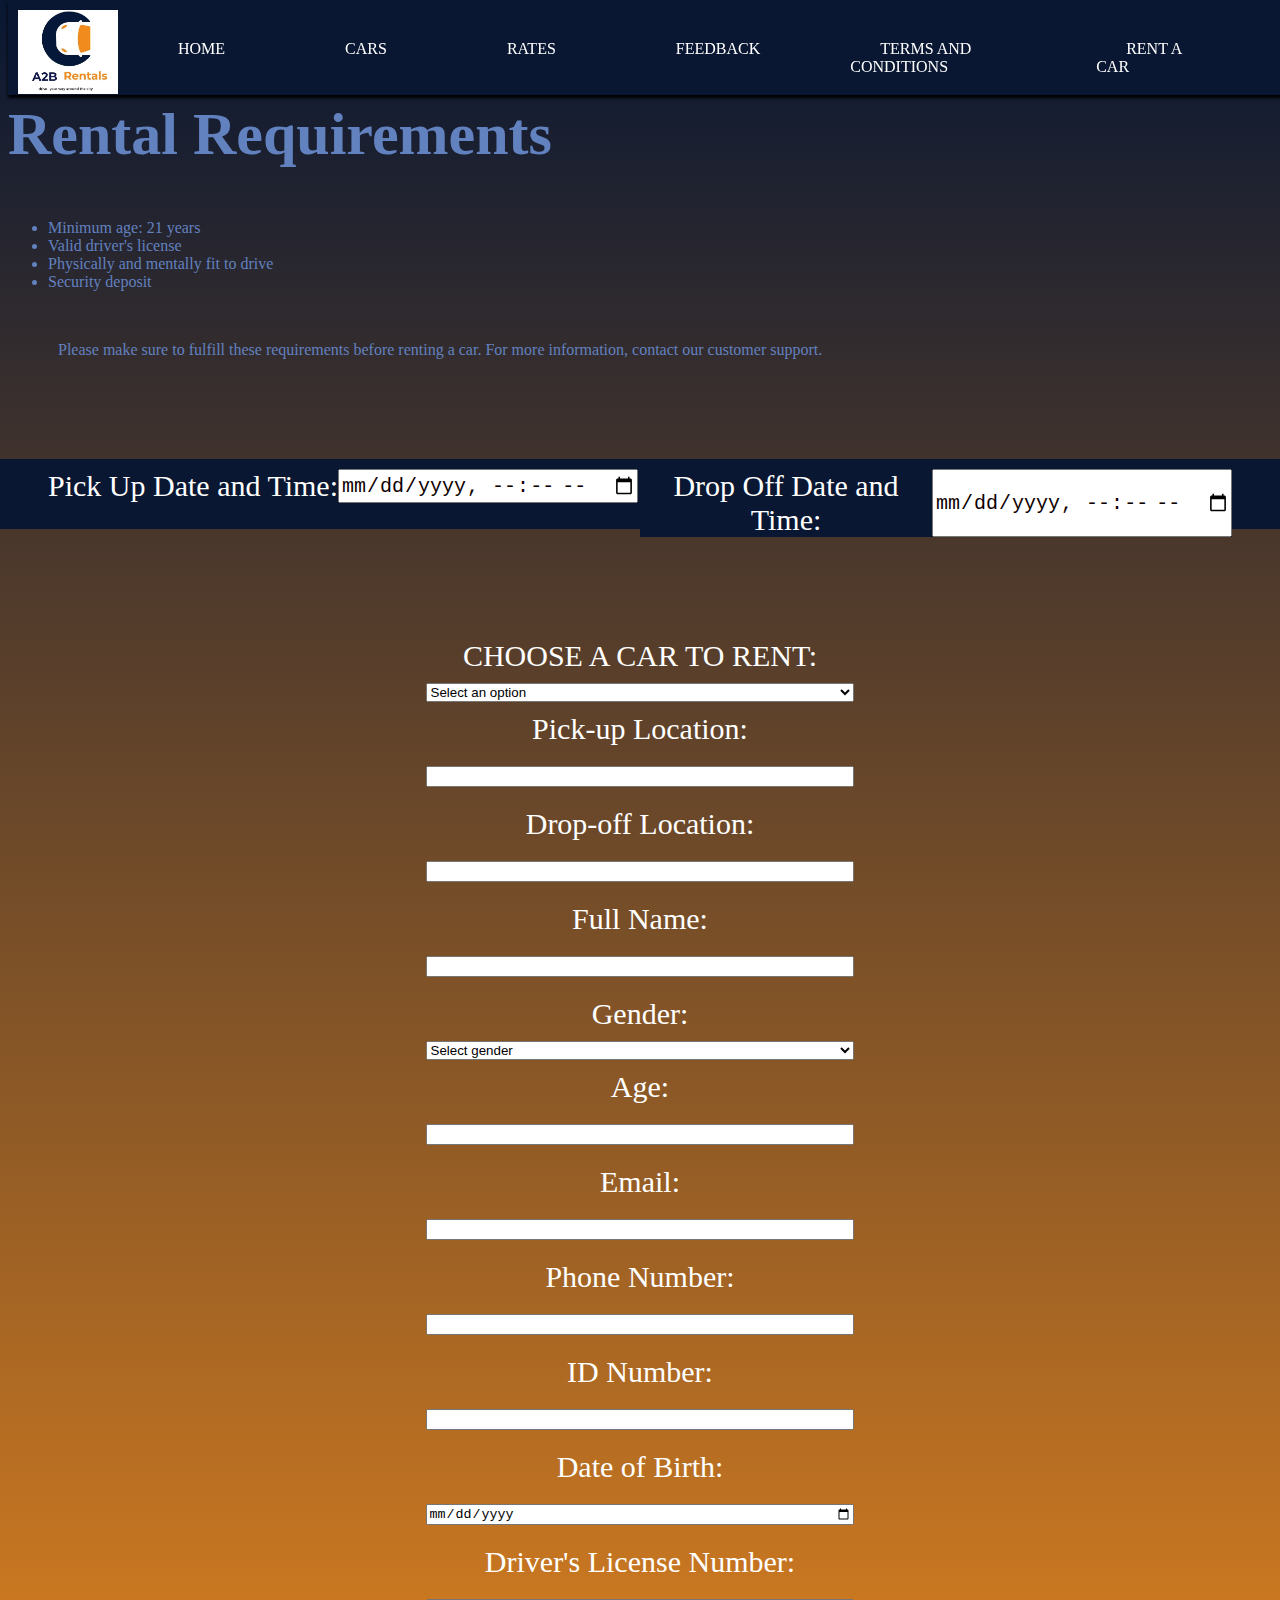
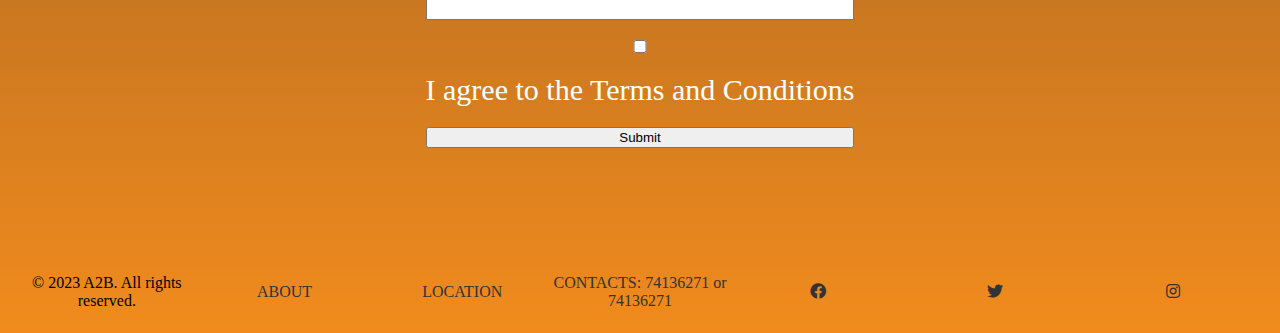
<file: RENT.html>
<!DOCTYPE html>
<html lang="en">

<head>
  <meta charset="UTF-8">
  <meta name="viewport" content="width=device-width, initial-scale=1.0">

  <title>rent a car</title>

  <link rel="stylesheet" href="a2b.css">
  <script src="javascrpt.js"></script>
  <link rel="stylesheet" href="https://cdnjs.cloudflare.com/ajax/libs/font-awesome/5.15.3/css/all.min.css">

  <style>
    body {
      background-image: linear-gradient(#091732, #F18B1D);
    }

    .feature {
      margin: 100px;
      margin-left: 30px;
      display: flex;
    }

    h2 {
      font-size: 60px;
    }

    .container {
      display: flex;
      flex-direction: column;
      justify-content: center;
    }

    .container input,
    .container label,
    .container button {
      margin: 10px 0;
    }

    label {
      font-size: 30px;
    }

    input[type="datetime-local"] {
      font-size: 20px;
    }

    p {
      margin: 50px;
      margin-bottom: 0;
    }

    .content {
      display: flex;
      flex-direction: column;
      align-items: center;
      justify-content: center;
      text-align: center;
      height: 100vh;
    }
    
    @media (max-width: 768px) {
  .content {
    margin-top: 100px;
  }
  .book {
    flex-direction: column;
  }
  
  
  
}
  </style>

</head>

<body>

  <header>
    <a href="index.html">
      <img class="logo" src="A2B PHOTOS/LOGO0998_n.jpg" alt="logo">
    </a>

    <nav>
      <ul>
        <li><a href="index.html">HOME</a></li>
        <li><a href="cars.html">CARS</a></li>
        <li><a href="rates.html">RATES</a></li>
        <li><a href="feedback.html">FEEDBACK</a></li>
        <li><a href="t&c's.html">TERMS AND CONDITIONS</a></li>
        <li><a href="RENT.html">RENT A CAR</a></li>

      </ul>
    </nav>

  </header>



  <aside style="margin-top: 100px;  color: #6281bf; class="requirements">
    <h2>Rental Requirements</h2>
    <ul>
      <li>Minimum age: 21 years</li>
      <li>Valid driver's license</li>
      <li>Physically and mentally fit to drive </li>
      <li>Security deposit</li>
    </ul>
    <p>Please make sure to fulfill these requirements before renting a car. For more information, contact our customer support.</p>
  </aside>

  <section  style="margin-top: 300px;" class="content">


  
    <section  style="display: flex; background-color: #091732; width: 100%;"" class="book">
 
      <div style="display: flex;  margin-left: 40px;  background-color: #091732; width: 100%;"  > <label for="start">Pick Up Date and Time:</label>
        <input type="datetime-local" id="start" name="start">
</div>
       

    <div style=" display: flex; margin-right: 40px; background-color: #091732; width: 100%;" > <label for="end">Drop Off Date and Time:</label>
        <input  type="datetime-local" id="end" name="end">
      </div>
       
    </section>

      
 <section  style="margin-top: 100px;">

    <form class="container">

      

        <label for="options">CHOOSE A CAR TO RENT:</label>
        <select id="options" name="options" required>
          <option value="">Select an option</option>
          <option value="HONDAI FIT NEW MODEL"> RED HONDAI FIT NEW MODEL</option>
          <option value="MAZDA DEMIO">MAZDA DEMIO</option>
          <option value="Vitz">Vitz</option>
          <option value="ALFDAD">ALFDAD </option>
          <option value="ALPHAD">ALFDAD </option>
        </select>
  
  
        <label for="pickup-location">Pick-up Location:</label>
        <input type="text" id="pickup-location" name="pickup-location" required>

        <label for="dropoff-location">Drop-off Location:</label>
        <input type="text" id="dropoff-location" name="dropoff-location" required>

      <label for="full-name">Full Name:</label>
      <input type="text" id="full-name" name="full-name" required>

      <label for="gender">Gender:</label>
      <select id="gender" name="gender" required>
        <option value="">Select gender</option>
        <option value="male">Male</option>
        <option value="female">Female</option>
        <option value="other">Other</option>
      </select>

      <label for="age">Age:</label>
      <input type="number" id="age" name="age" required>

      <label for="email">Email:</label>
      <input type="email" id="email" name="email" required>

      <label for="phoneNumber">Phone Number:</label>
      <input type="tel" id="phoneNumber" name="phoneNumber" required>

      <label for="idNumber">ID Number:</label>
      <input type="text" id="idNumber" name="idNumber" required>

      <label for="dob">Date of Birth:</label>
      <input type="date" id="dob" name="dob" required>

      <label for="licenseNumber">Driver's License Number:</label>
      <input type="text" id="licenseNumber" name="licenseNumber" required>

      <input type="checkbox" id="terms" name="terms" required>
      <label for="terms">I agree to the Terms and Conditions</label>


      <button class="butin"  type="submit">Submit</button>


    </form>

 </section>
     
  </section>

  <footer style="margin-top: 300px;" class="footer">

    <nav>
      <p>&copy; 2023 A2B. All rights reserved.</p>
      <p><a href="#">ABOUT</a></p>
      <p><a href="#">LOCATION</a></p>
      <p><a href="#">CONTACTS: 74136271 or 74136271</a></p>
      <p><a href="#"><i class="fab fa-facebook"></i></a></p>
      <p><a href="#"><i class="fab fa-twitter"></i></a></p>
      <p><a href="#"><i class="fab fa-instagram"></i></a></p>

    </nav>

  </footer>

</body>

</html>
</file>
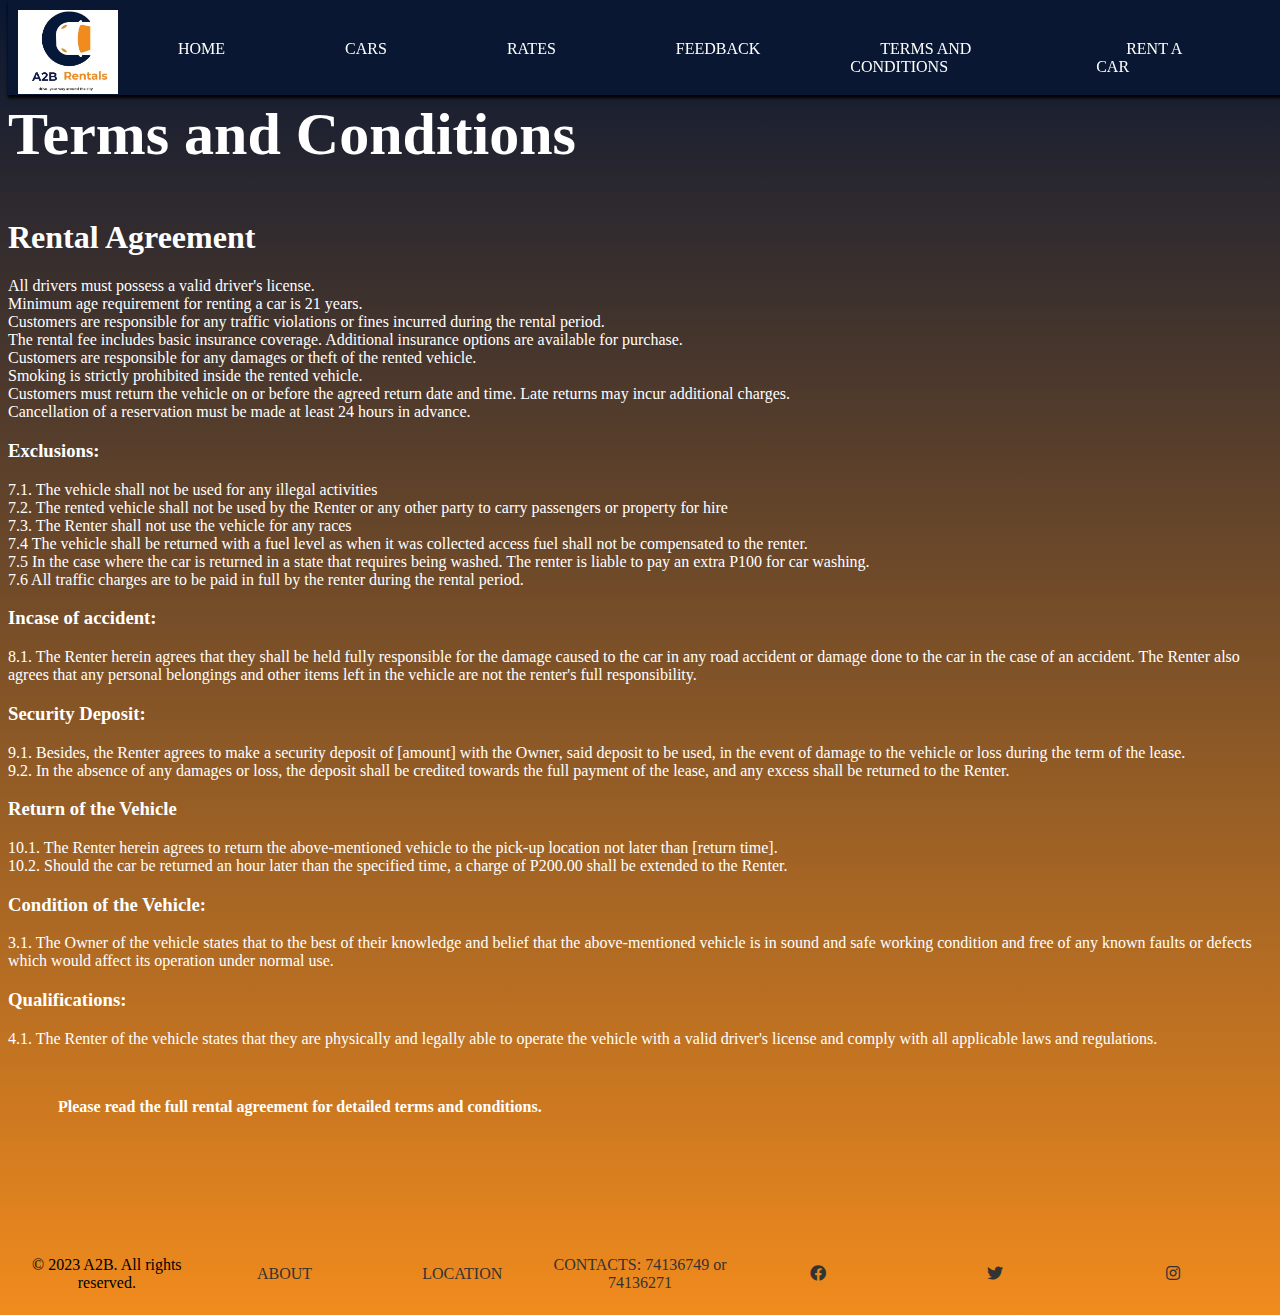
<file: t&c's.html>
<!DOCTYPE html>
<html lang="en">

<head>
  <meta charset="UTF-8">
  <meta name="viewport" content="width=device-width, initial-scale=1.0">
  <title>terms and conditions</title>
  <link rel="stylesheet" href="a2b.css">
  <script src="javascrpt.js"></script>
  <link rel="stylesheet" href="https://cdnjs.cloudflare.com/ajax/libs/font-awesome/5.15.3/css/all.min.css">
  <style>
    body {
      background-image: linear-gradient(#091732, #F18B1D);
    }

    .feature {
      margin: 100px;
      margin-left: 30px;
      display: flex;
    }

    h2 {
      font-size: 60px;
    }

    .book {
      background-color: #091732;
      align-items: start;
      justify-content: space-between;
      padding: 10px;
      width: 100%;
      height: 50px;
    }

    p {
      margin: 50px;
      margin-bottom: 0;
    }
    
  </style>
</head>

<body>
  <header>
    <a href="index.html">
      <img class="logo" src="A2B PHOTOS/LOGO0998_n.jpg" alt="logo">
    </a>
    
    <nav class="scroll-nav">
      <ul>
        <li><a href="index.html">HOME</a></li>
        <li><a href="cars.html">CARS</a></li>
        <li><a href="rates.html">RATES</a></li>
        <li><a href="feedback.html">FEEDBACK</a></li>
        <li><a href="t&c's.html">TERMS AND CONDITIONS</a></li>
        <li><a href="RENT.html">RENT A CAR</a></li>
      </ul>
    </nav>
  </header>

  <section class="content">
    <h2>Terms and Conditions</h2>
    <h1>Rental Agreement</h1>
   
      <li>All drivers must possess a valid driver's license.</li>
      <li>Minimum age requirement for renting a car is 21 years.</li>
      <li>Customers are responsible for any traffic violations or fines incurred during the rental period.</li>
      <li>The rental fee includes basic insurance coverage. Additional insurance options are available for purchase.</li>
      <li>Customers are responsible for any damages or theft of the rented vehicle.</li>
      <li>Smoking is strictly prohibited inside the rented vehicle.</li>
      <li>Customers must return the vehicle on or before the agreed return date and time. Late returns may incur additional charges.</li>
      <li>Cancellation of a reservation must be made at least 24 hours in advance.</li>
       <h3>Exclusions:</h3> 
       
          <li>7.1. The vehicle shall not be used for any illegal activities</li>
          <li>7.2. The rented vehicle shall not be used by the Renter or any other party to carry passengers or property for hire</li>
          <li>7.3. The Renter shall not use the vehicle for any races</li>
          <li>7.4 The vehicle shall be returned with a fuel level as when it was collected access fuel shall not be compensated to the renter.</li>
          <li>7.5 In the case where the car is returned in a state that requires being washed. The renter is liable to pay an extra P100 for car washing.</li>
          <li>7.6 All traffic charges are to be paid in full by the renter during the rental period.</li>
       
      </li>
      <h3> Incase of accident:</h3>
       
          <li>8.1. The Renter herein agrees that they shall be held fully responsible for the damage caused to the car in any road accident or damage done to the car in the case of an accident. The Renter also agrees that any personal belongings and other items left in the vehicle are not the renter's full responsibility.</li>
       
     
      <h3>Security Deposit:</h3>
       
          <li>9.1. Besides, the Renter agrees to make a security deposit of [amount] with the Owner, said deposit to be used, in the event of damage to the vehicle or loss during the term of the lease.</li>
          <li>9.2. In the absence of any damages or loss, the deposit shall be credited towards the full payment of the lease, and any excess shall be returned to the Renter.</li>
       
      </li>
      <h3> Return of the Vehicle</h3>
       
          <li>10.1. The Renter herein agrees to return the above-mentioned vehicle to the pick-up location not later than [return time].</li>
          <li>10.2. Should the car be returned an hour later than the specified time, a charge of P200.00 shall be extended to the Renter.</li>
        
      <h3>Condition of the Vehicle:</h3>
       
          <li>3.1. The Owner of the vehicle states that to the best of their knowledge and belief that the above-mentioned vehicle is in sound and safe working condition and free of any known faults or defects which would affect its operation under normal use.</li>
       
     
      <h3>Qualifications:</h3>
       
          <li>4.1. The Renter of the vehicle states that they are physically and legally able to operate the vehicle with a valid driver's license and comply with all applicable laws and regulations.</li>
      
      </li>
   
    
    <strong><p>Please read the full rental agreement for detailed terms and conditions.</p></strong>
  </section>

  <footer style="margin-top: 125px;" class="footer">
    <nav>
      <p>&copy; 2023 A2B. All rights reserved.</p>
      <p><a href="#">ABOUT</a></p>
      <p><a href="#">LOCATION</a></p>
      <p><a href="#">CONTACTS: 74136749 or 74136271</a></p>
      <p><a href="https://www.facebook.com/A2B-car-rental-101947385491706/"><i class="fab fa-facebook"></i></a></p>
      <p><a href="#"><i class="fab fa-twitter"></i></a></p>
      <p><a href="#"><i class="fab fa-instagram"></i></a></p>
    </nav>
  </footer>
</body>

</html>
</file>
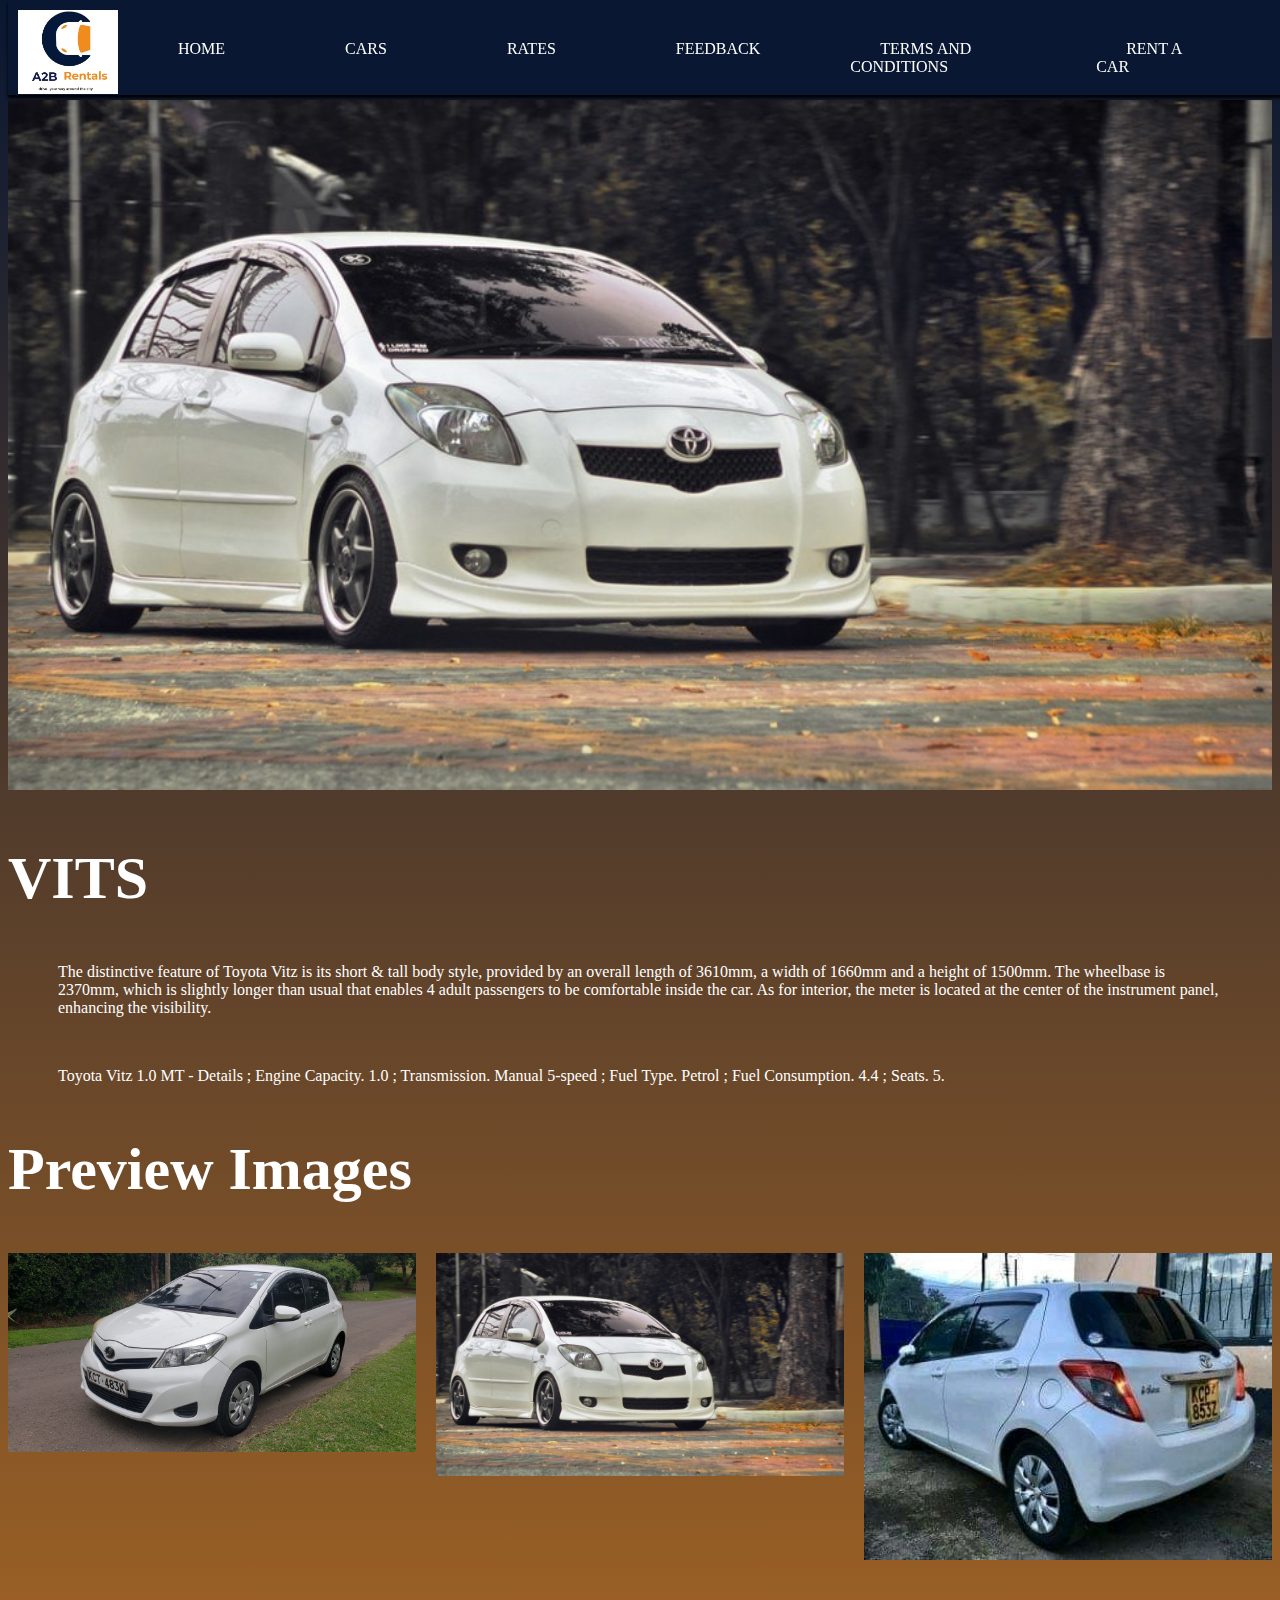
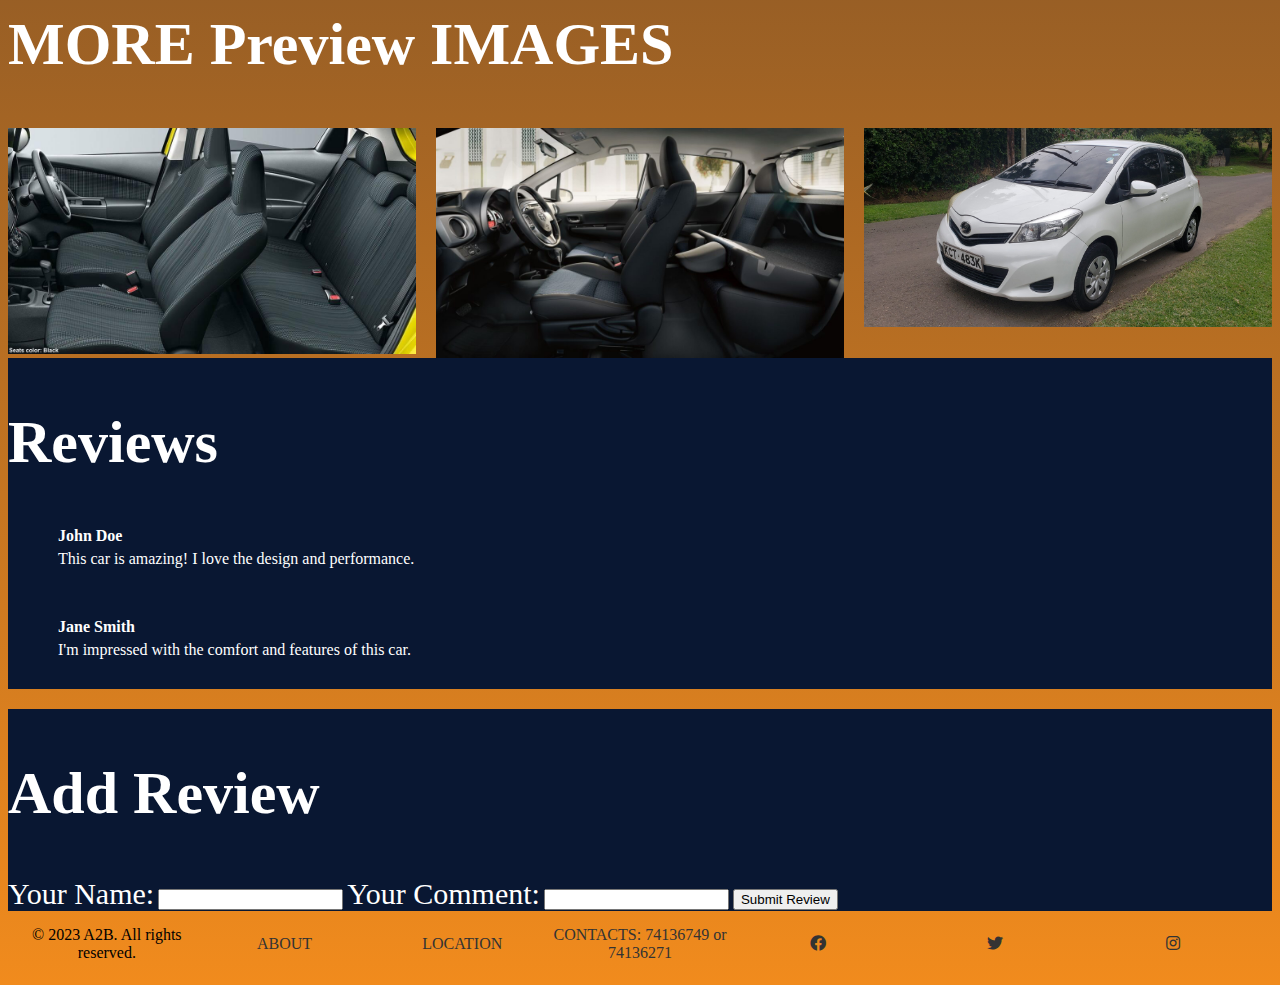
<file: VITS.html>
<!DOCTYPE html>
<html lang="en">

  <head>
    <meta charset="UTF-8">
    <meta name="viewport" content="width=device-width, initial-scale=1.0">

    <title>vits</title>

    <link rel="stylesheet" href="a2b.css">
    <script src="javascrpt.js"></script>
    <link rel="stylesheet" href="https://cdnjs.cloudflare.com/ajax/libs/font-awesome/5.15.3/css/all.min.css">

    
  <style>

body{
  background-image: linear-gradient(#091732, #F18B1D);

}

  .feature{
    margin: 100px;
  margin-left: 30px; 
  display: flex;
 }

 h2{
  font-size: 60px;
 }

 .book{
  background-color: #091732;
  align-items: start;
        justify-content: space-between;
        padding: 10px;
        width: 100%;
        height: 50px;
 }
 label{
  font-size: 30px;
 }
 input[type="datetime-local"] {
  font-size: 20px; /* Adjust the font size as desired */
  color: #0f0000; /* Change the color to your preferred color */
  /* Add any other styles or properties as needed */
}
 p{
  margin: 50px;
  margin-bottom: 0;
 }
  </style>
    
  </head>

  <body>

    <header>
      <a href="index.html">
        <img class="logo" src="A2B PHOTOS/LOGO0998_n.jpg" alt="logo">
      </a>
      
      <nav class="scroll-nav">
        <ul>
          <li><a href="index.html">HOME</a></li>
          <li><a href="cars.html">CARS</a></li>
          <li><a href="rates.html">RATES</a></li>
          <li><a href="feedback.html">FEEDBACK</a></li>
          <li><a href="t&c's.html">TERMS AND CONDITIONS</a></li>
          <li><a href="RENT.html">RENT A CAR</a></li>
        </ul>
      </nav>
    </header>

    <section class="content">
        <div class="car-details">
            <div class="car-image">
              <img class="car-img" src="A2B PHOTOS/White_2008_Toyota_Vits_(50655490).jpeg" alt="Car Image" style="height:px;">
            </div>

            <div class="car-details-info">
              <h2>VITS</h2>
              <p>The distinctive feature of Toyota Vitz is its short & tall body style, provided by an overall length of 3610mm, a width of 1660mm and a height of 1500mm. The wheelbase is 2370mm, which is slightly longer than usual that enables 4 adult passengers to be comfortable inside the car.
                As for interior, the meter is located at the center of the instrument panel, enhancing the visibility.</p>
              <P>Toyota Vitz 1.0 MT - Details ; Engine Capacity. 1.0 ; Transmission. Manual 5-speed ; Fuel Type. Petrol ; Fuel Consumption. 4.4 ; Seats. 5.</P>

                
            </div>    
            
            
        
        <h2>Preview Images</h2>

            <div class="car-preview">
              <img src="A2B PHOTOS/VITZZ123-scaled.jpeg" alt="Preview Image 1">
              <img src="A2B PHOTOS/White_2008_Toyota_Vits_(50655490).jpeg" alt="Preview Image 2">
              <img src="A2B PHOTOS/tVITS REAR est-147.jpeg" alt="Preview Image 3">

            </div> 
            
            <h2> MORE Preview IMAGES</h2>
            <div class="car-preview">
            
              <img src="A2B PHOTOS/Interior-F+Fhybrid-Black.jpg" alt="Preview GIF 1">
              <img src="A2B PHOTOS/Toyota-Vitz-Interior-1024x576.jpg" alt="Preview GIF 2">
              <img src="A2B PHOTOS/VITZZ123-scaled.jpeg" alt="Preview GIF 3">
            </div>
            <div class="car-reviews">
               <div class="review">

                <h2>Reviews</h2>
            
                <p class="reviewer">John Doe</p>
                <p class="comment">This car is amazing! I love the design and performance.</p>
             
                <p class="reviewer">Jane Smith</p>
                <p  style="margin-bottom: 30px;" class="comment">I'm impressed with the comfort and features of this car.</p>
              </div>


              <form class="add-review-form">
                <h2>Add Review</h2>
                
                <label for="reviewer-name">Your Name:</label>
                <input type="text" id="reviewer-name" name="reviewer-name" required>
        
                <label for="review-comment">Your Comment:</label>
                <input type="text" id="reviewer-name" name="reviewer-name" required>
        
                <button class="butin" type="submit">Submit Review</button>
              </form>
            </div>
          </div>
     </section>
          
  <footer class="footer" >

    <nav>
      <p>&copy; 2023 A2B. All rights reserved.</p>
      <p><a href="#">ABOUT</a></p>
      <p><a href="#">LOCATION</a></p>
      <p><a href="#">CONTACTS: 74136749 or 74136271</a></p>
      <p><a href="https://www.facebook.com/A2B-car-rental-101947385491706/"><i class="fab fa-facebook"></i></a></p>
      <p><a href="#"><i class="fab fa-twitter"></i></a></p>
      <p><a href="#"><i class="fab fa-instagram"></i></a></p>
      
    </nav>
    
    
  
  </footer>

    
  </body>
</html>
</file>
<file: a2b.css>
.logo{
  width: 100px;
  
  }
  /* header */
  header {
      display: flex;
      align-items: start;
      justify-content: space-between;
      padding: 10px;
      width: 100%;
      height: 75px;
      top: 0;
      box-shadow: 0 3px 3px 0;
      background-color: #091732;
      position:fixed ;
      margin-bottom: 300px;

  }

/* Navigation styling */
nav {
  display: flex;
  align-items: center;
}

nav ul {
  list-style-type: none;
  margin: 30px;
  padding: 0;
  display: flex;
}

nav li {
  margin-right: 60px;
}

nav li a {
  color: #fff;
  text-decoration: none;
  padding: 30px;
}

nav li a:hover {
  background-color: #555;
}

/* Responsive adjustments */


@media (max-width: 768px) {
  .scroll-nav {
    overflow-x: auto;
    white-space: nowrap;
  }
  
  .scroll-nav ul {
    display: flex;
    flex-wrap: nowrap;
  }
  
  .scroll-nav li {
    padding: 0 10px;
  }

  nav ul {
  list-style-type: none;
  margin: 30px;
  margin-left: 0px;
  padding: 0;
  display: flex;
}


nav li {
  margin-right: 1px;
}

.logo {
    width: 70px;
  }
}
  /* header */
  .content{
      margin-top: 100px;
      color: #fff;
  }



   /* from head */
body{
  background-image: linear-gradient(#091732, #F18B1D);

}

  .feature{
    margin: 100px;
  margin-left: 30px; 
  display: flex;
 }

 h2{
  font-size: 60px;
 }

 .book{
  background-color: #091732;
  align-items: start;
        justify-content: space-between;
        padding: 10px;
        width: 100%;
        height: 50px;
 }
 label{
  font-size: 30px;
 }
 input[type="datetime-local"] {
  font-size: 20px; /* Adjust the font size as desired */
  color: #0f0000; /* Change the color to your preferred color */
  /* Add any other styles or properties as needed */
}
 p{
  margin: 50px;
  margin-bottom: 0;
 }
/* from head  */


/* grid  */
.grid-container {
display: grid;
grid-template-columns: 1fr 1fr; /* Creates 2 equal-width columns */
grid-gap: 10px; /* Adjust the gap between grid items as needed */

/* Responsive styles */
@media (max-width: 768px) {
  grid-template-columns: 1fr; /* Change to 1 column for mobile devices */
}
}

.grid-container > div {
padding: 20px;
margin-bottom: 2PX;
}

.grid-container img.carr {
max-width: 100%;
height: auto;
}
.carr {
width: 600px;
height: auto; 
box-shadow: 0 0 10px rgba(0, 0, 0, 0.3);

}

.carr:hover {
transition: 0.5s;transform: scale(1.2);
box-shadow: 0px 0px 10px rgba(0, 0, 0, 0.5);
}



/* footer */
footer.footer {
text-align: center;
}

footer nav {
display: flex;
justify-content: center;
align-items: center;
text-align: center;
padding: 10px;
}

footer p {
flex: 1;
margin: 5px 0;
}

footer a {
color: #333;
text-decoration: none;
}

/* Media query for mobile devices */
@media (max-width: 768px) {
footer nav {
  flex-direction: column;
}

footer p {
  flex: none;
  width: auto;
}
}


/* footer */

.car-img{
width: 100%;
height: auto;
}
.car-preview {
display: grid;
grid-template-columns: repeat(auto-fit, minmax(200px, 1fr));
grid-gap: 20px;
}

.car-preview h3 {
margin-bottom: 10px;
}

.car-preview img {
width: 100%;
height: auto;
}

.car-reviews {
display: grid;
grid-template-columns: 1fr;
grid-gap: 20px;
}

.review {
background-color: #091732;
margin: 0px;

}

.review .reviewer {
font-weight: bold;

}

.review .comment {
margin-top: 5px;
}
.add-review-form{
background-color: #091732;
}
.butin:hover{
background-color: #091732;
color: white;
}
</file>
